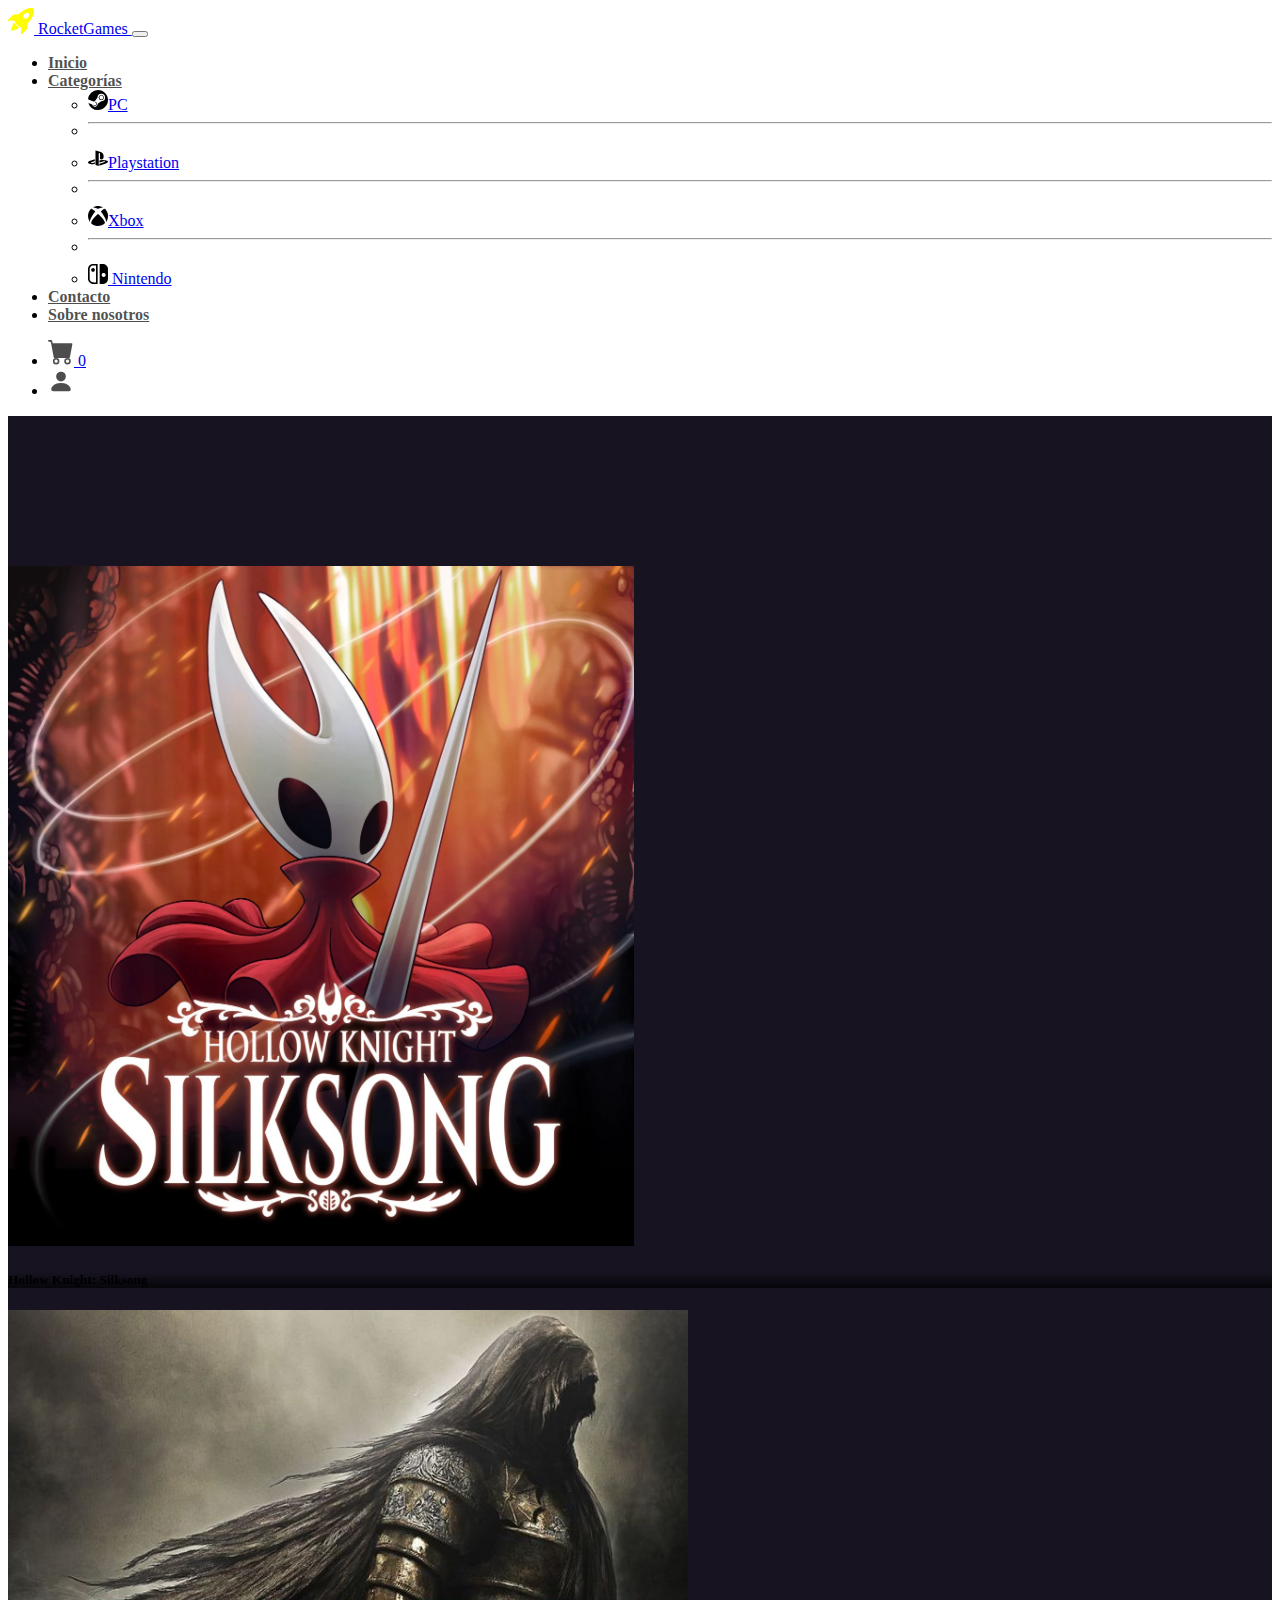
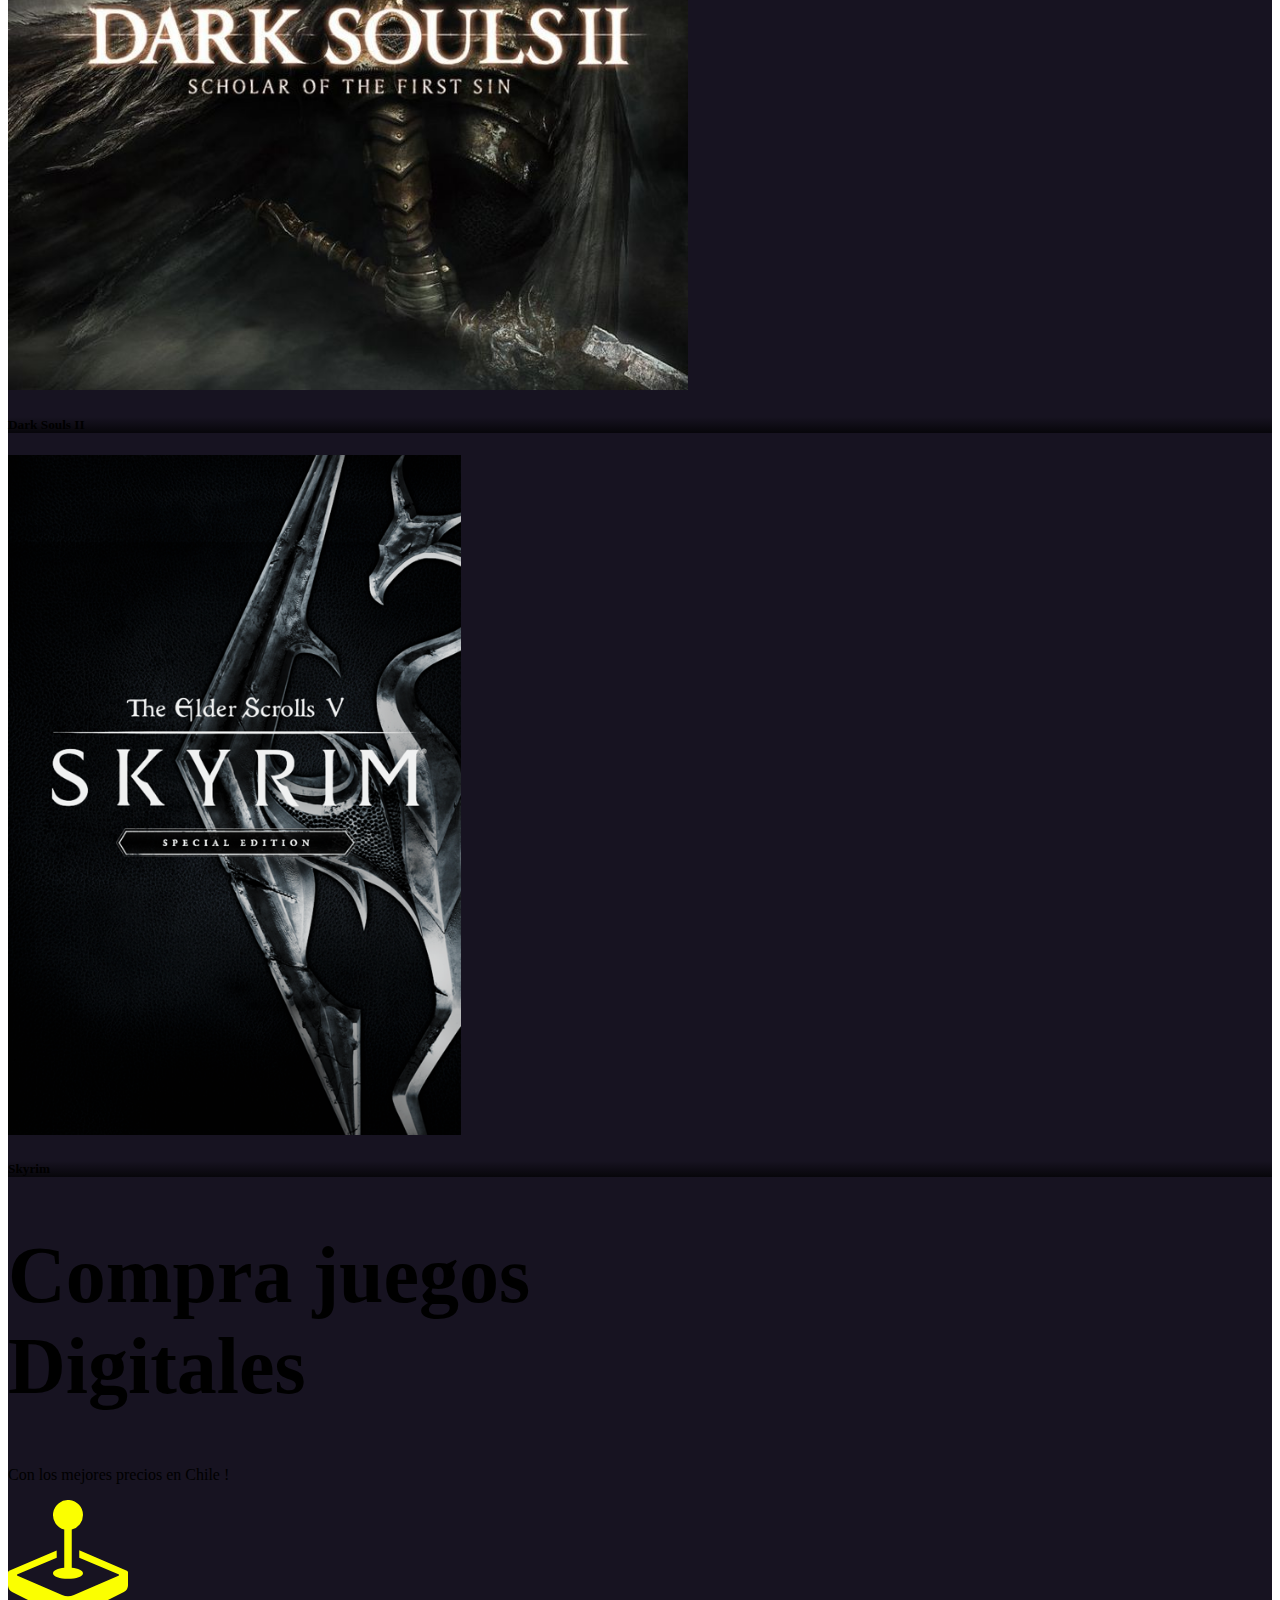
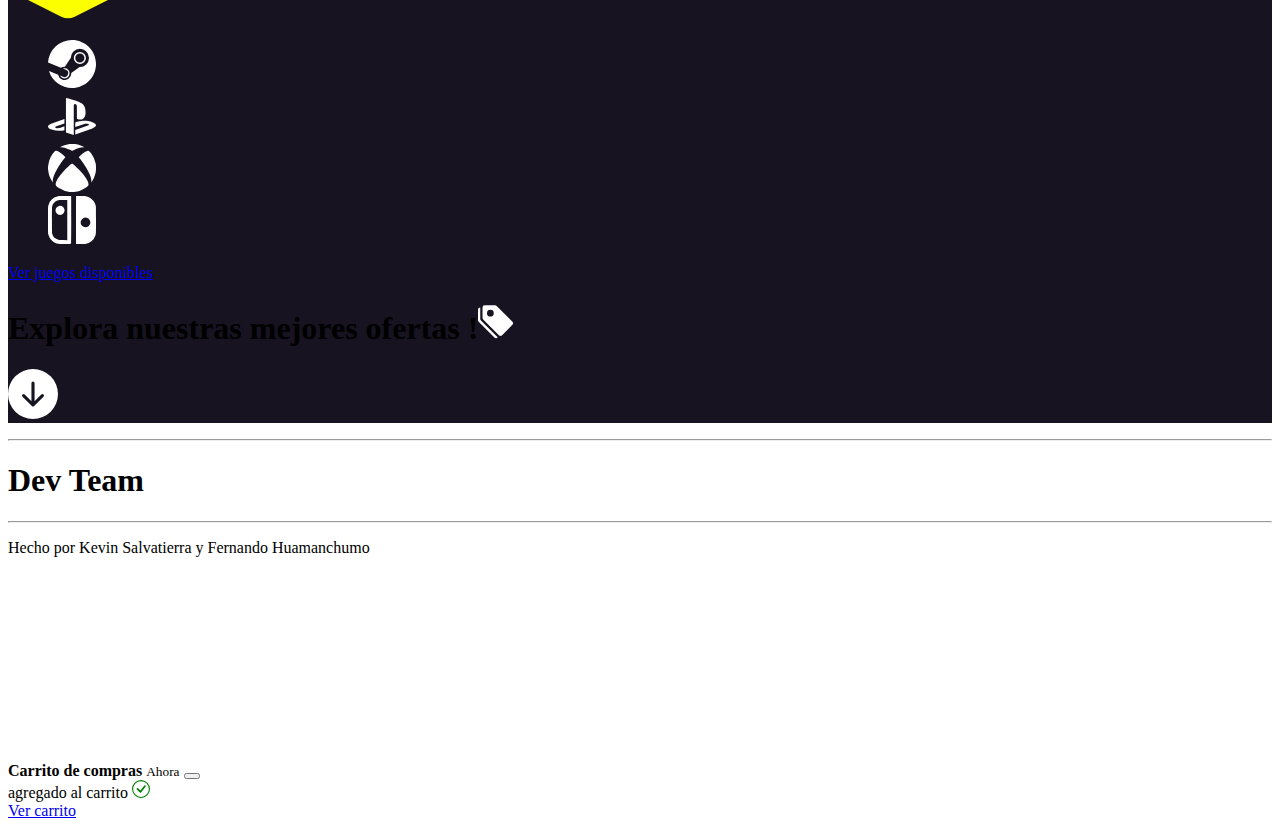
<file: index.html>
<!DOCTYPE html>
<html lang="en">

<head>
    <meta charset="UTF-8">
    <meta name="viewport" content="width=device-width, initial-scale=1.0">
    <title>Rocket Games</title>
    <link rel="icon" type="image/x-icon" href="assets/favicon.png">
    <link href="https://cdn.jsdelivr.net/npm/bootstrap@5.3.8/dist/css/bootstrap.min.css" rel="stylesheet"
        integrity="sha384-sRIl4kxILFvY47J16cr9ZwB07vP4J8+LH7qKQnuqkuIAvNWLzeN8tE5YBujZqJLB" crossorigin="anonymous">
    <link rel="stylesheet" href="styles.css">
</head>

<body>
    <nav class="navbar navbar-expand-lg fs-5 bg-white sticky-top shadow-lg">
        <div class="container px-4">
            <a class="navbar-brand d-flex align-items-center text-white fw-bold" href="index.html">
                <svg xmlns="http://www.w3.org/2000/svg" width="26" height="26" fill="currentColor" id="brandLogo"
                    class="bi bi-rocket-takeoff-fill" viewBox="0 0 16 16">
                    <path
                        d="M12.17 9.53c2.307-2.592 3.278-4.684 3.641-6.218.21-.887.214-1.58.16-2.065a3.6 3.6 0 0 0-.108-.563 2 2 0 0 0-.078-.23V.453c-.073-.164-.168-.234-.352-.295a2 2 0 0 0-.16-.045 4 4 0 0 0-.57-.093c-.49-.044-1.19-.03-2.08.188-1.536.374-3.618 1.343-6.161 3.604l-2.4.238h-.006a2.55 2.55 0 0 0-1.524.734L.15 7.17a.512.512 0 0 0 .433.868l1.896-.271c.28-.04.592.013.955.132.232.076.437.16.655.248l.203.083c.196.816.66 1.58 1.275 2.195.613.614 1.376 1.08 2.191 1.277l.082.202c.089.218.173.424.249.657.118.363.172.676.132.956l-.271 1.9a.512.512 0 0 0 .867.433l2.382-2.386c.41-.41.668-.949.732-1.526zm.11-3.699c-.797.8-1.93.961-2.528.362-.598-.6-.436-1.733.361-2.532.798-.799 1.93-.96 2.528-.361s.437 1.732-.36 2.531Z" />
                    <path
                        d="M5.205 10.787a7.6 7.6 0 0 0 1.804 1.352c-1.118 1.007-4.929 2.028-5.054 1.903-.126-.127.737-4.189 1.839-5.18.346.69.837 1.35 1.411 1.925" />
                </svg>
                <span class="ms-3 text-capitalize fs-4 text-black">
                    Rocket<span class="text-warning m-0">Games
                    </span>
                </span>
            </a>

            <button class="navbar-toggler" type="button" data-bs-toggle="collapse"
                data-bs-target="#navbarSupportedContent" aria-controls="navbarSupportedContent" aria-expanded="false"
                aria-label="Toggle navigation">
                <span class="navbar-toggler-icon"></span>
            </button>

            <div class="collapse navbar-collapse" id="navbarSupportedContent">
                <ul class="navbar-nav mx-auto mb-2 mb-lg-0 gap-3">
                    <li class="nav-item">
                        <a class="nav-link nav-modern" aria-current="page" href="index.html">Inicio</a>
                    </li>
                    <li class="nav-item dropdown">
                        <a class="nav-link dropdown-toggle nav-modern" href="#" role="button" data-bs-toggle="dropdown"
                            aria-expanded="false">
                            Categorías
                        </a>
                        <ul class="dropdown-menu">
                            <li><a class="dropdown-item" href="#"><img src="assets/steam.svg" alt="PC" width="20"
                                        class="me-2">PC</a></li>
                            <li>
                                <hr class="dropdown-divider">
                            </li>
                            <li><a class="dropdown-item" href="#"><img src="assets/playstation.svg" alt="Playstation"
                                        width="20" class="me-2">Playstation</a></li>
                            <li>
                                <hr class="dropdown-divider">
                            </li>
                            <li><a class="dropdown-item" href="#"><img src="assets/xbox.svg" alt="Xbox" width="20"
                                        class="me-2">Xbox</a></li>
                            <li>
                                <hr class="dropdown-divider">
                            </li>
                            <li>
                                <a class="dropdown-item d-flex align-items-center" href="#">
                                    <img src="assets/nintendo-switch.svg" alt="Nintendo" width="20" class="me-2">
                                    Nintendo
                                </a>
                            </li>
                        </ul>
                    </li>
                    <li class="nav-item">
                        <a class="nav-link nav-modern" href="contacto.html">Contacto</a>
                    </li>
                    <li class="nav-item">
                        <a class="nav-link nav-modern" href="sobrenosotros.html">Sobre nosotros</a>
                    </li>
                </ul>

                <!-- Iconos derecha -->
                <ul class="navbar-nav d-flex flex-row gap-3">
                    <li class="nav-item">
                        <a class="nav-link text-white position-relative p-3 rounded-circle" href="cart.html">
                            <svg xmlns="http://www.w3.org/2000/svg" width="26" height="26" fill="currentColor"
                                class="bi bi-cart-fill" viewBox="0 1 16 16">
                                <path
                                    d="M0 1.5A.5.5 0 0 1 .5 1H2a.5.5 0 0 1 .485.379L2.89 3H14.5a.5.5 0 0 1 .491.592l-1.5 8A.5.5 0 0 1 13 12H4a.5.5 0 0 1-.491-.408L2.01 3.607 1.61 2H.5a.5.5 0 0 1-.5-.5M5 12a2 2 0 1 0 0 4 2 2 0 0 0 0-4m7 0a2 2 0 1 0 0 4 2 2 0 0 0 0-4m-7 1a1 1 0 1 1 0 2 1 1 0 0 1 0-2m7 0a1 1 0 1 1 0 2 1 1 0 0 1 0-2" />
                            </svg>
                            <span
                                class="text-black fw-bold position-absolute fs-6 bottom-50 rounded-circle badge bg-body-tertiary"
                                id="cartCounter"></span>
                        </a>
                    </li>
                    <li class="nav-item">
                        <a class="nav-link text-white p-3 rounded-circle" href="login.html">
                            <svg xmlns="http://www.w3.org/2000/svg" width="26" height="26" fill="currentColor"
                                class="bi bi-person-fill" viewBox="0 1 16 16">
                                <path d="M3 14s-1 0-1-1 1-4 6-4 6 3 6 4-1 1-1 1zm5-6a3 3 0 1 0 0-6 3 3 0 0 0 0 6" />
                            </svg>
                        </a>
                    </li>
                </ul>
            </div>
        </div>
    </nav>

    <section id="heroSection" class="container-fluid min-vh-100 d-flex flex-column" style="background-color: #171321;">
        <div class="container" style="padding-top: 150px;">
            <div class="row align-items-start">
                <div class="col">
                    <div id="carouselExampleSlidesOnly" class="carousel slide" data-bs-ride="carousel">
                        <div class="carousel-inner">
                            <div class="carousel-item active">
                                <div class="card border-0 shadow-lg rounded-4 overflow-hidden">
                                    <img src="assets/Silksong_cover.webp" class="card-img" alt="...">
                                    <div class="card-img-overlay d-flex align-items-end p-3"
                                        style="background: linear-gradient(to top, rgba(0,0,0,0.7), transparent);">
                                        <h5 class="card-title text-white">Hollow Knight: Silksong<span
                                                class="ms-5"></span></h5>
                                    </div>
                                </div>
                            </div>
                            <div class="carousel-item">
                                <div class="card border-0 shadow-lg rounded-4 overflow-hidden">
                                    <img src="assets/darksouls2.jpg" class="card-img" alt="...">
                                    <div class="card-img-overlay d-flex align-items-end p-3"
                                        style="background: linear-gradient(to top, rgba(0,0,0,0.7), transparent);">
                                        <h5 class="card-title text-white">Dark Souls II<span class="ms-5"></span></h5>
                                    </div>
                                </div>
                            </div>
                            <div class="carousel-item">
                                <div class="card border-0 shadow-lg rounded-4 overflow-hidden">
                                    <img src="assets/skyrim.png" class="card-img" alt="...">
                                    <div class="card-img-overlay d-flex align-items-end p-3"
                                        style="background: linear-gradient(to top, rgba(0,0,0,0.7), transparent);">
                                        <h5 class="card-title text-white">Skyrim<span class="ms-5"></span></h5>
                                    </div>
                                </div>
                            </div>
                        </div>
                    </div>
                </div>
                <div class="col">
                    <h1 class="text-end text-light" style="font-size: 80px;">Compra juegos<br />Digitales
                    </h1>
                    <p class="text-end text-white fs-2">Con los mejores precios en Chile !</p>
                    <p class="text-end pt-3" style="margin-right: 170px;"><svg xmlns="http://www.w3.org/2000/svg"
                            id="heroLogo" width="120" height="120" fill="currentColor" class="bi bi-joystick"
                            viewBox="0 0 16 16">
                            <path
                                d="M10 2a2 2 0 0 1-1.5 1.937v5.087c.863.083 1.5.377 1.5.726 0 .414-.895.75-2 .75s-2-.336-2-.75c0-.35.637-.643 1.5-.726V3.937A2 2 0 1 1 10 2" />
                            <path
                                d="M0 9.665v1.717a1 1 0 0 0 .553.894l6.553 3.277a2 2 0 0 0 1.788 0l6.553-3.277a1 1 0 0 0 .553-.894V9.665c0-.1-.06-.19-.152-.23L9.5 6.715v.993l5.227 2.178a.125.125 0 0 1 .001.23l-5.94 2.546a2 2 0 0 1-1.576 0l-5.94-2.546a.125.125 0 0 1 .001-.23L6.5 7.708l-.013-.988L.152 9.435a.25.25 0 0 0-.152.23" />
                        </svg></p>
                    <ul class="d-flex justify-content-end gap-4 pt-5" style="list-style: none; margin-right: 100px;">
                        <li>
                            <svg xmlns="http://www.w3.org/2000/svg" width="48" height="48" fill="white"
                                class="bi bi-steam" viewBox="0 0 16 16">
                                <path
                                    d="M.329 10.333A8.01 8.01 0 0 0 7.99 16C12.414 16 16 12.418 16 8s-3.586-8-8.009-8A8.006 8.006 0 0 0 0 7.468l.003.006 4.304 1.769A2.2 2.2 0 0 1 5.62 8.88l1.96-2.844-.001-.04a3.046 3.046 0 0 1 3.042-3.043 3.046 3.046 0 0 1 3.042 3.043 3.047 3.047 0 0 1-3.111 3.044l-2.804 2a2.223 2.223 0 0 1-3.075 2.11 2.22 2.22 0 0 1-1.312-1.568L.33 10.333Z" />
                                <path
                                    d="M4.868 12.683a1.715 1.715 0 0 0 1.318-3.165 1.7 1.7 0 0 0-1.263-.02l1.023.424a1.261 1.261 0 1 1-.97 2.33l-.99-.41a1.7 1.7 0 0 0 .882.84Zm3.726-6.687a2.03 2.03 0 0 0 2.027 2.029 2.03 2.03 0 0 0 2.027-2.029 2.03 2.03 0 0 0-2.027-2.027 2.03 2.03 0 0 0-2.027 2.027m2.03-1.527a1.524 1.524 0 1 1-.002 3.048 1.524 1.524 0 0 1 .002-3.048" />
                            </svg>
                        </li>
                        <li>
                            <svg xmlns="http://www.w3.org/2000/svg" width="48" height="48" fill="white"
                                class="bi bi-playstation" viewBox="0 0 16 16">
                                <path
                                    d="M15.858 11.451c-.313.395-1.079.676-1.079.676l-5.696 2.046v-1.509l4.192-1.493c.476-.17.549-.412.162-.538-.386-.127-1.085-.09-1.56.08l-2.794.984v-1.566l.161-.054s.807-.286 1.942-.412c1.135-.125 2.525.017 3.616.43 1.23.39 1.368.962 1.056 1.356M9.625 8.883v-3.86c0-.453-.083-.87-.508-.988-.326-.105-.528.198-.528.65v9.664l-2.606-.827V2c1.108.206 2.722.692 3.59.985 2.207.757 2.955 1.7 2.955 3.825 0 2.071-1.278 2.856-2.903 2.072Zm-8.424 3.625C-.061 12.15-.271 11.41.304 10.984c.532-.394 1.436-.69 1.436-.69l3.737-1.33v1.515l-2.69.963c-.474.17-.547.411-.161.538.386.126 1.085.09 1.56-.08l1.29-.469v1.356l-.257.043a8.45 8.45 0 0 1-4.018-.323Z" />
                            </svg>
                        </li>
                        <li>
                            <svg xmlns="http://www.w3.org/2000/svg" width="48" height="48" fill="white"
                                class="bi bi-xbox" viewBox="0 0 16 16">
                                <path
                                    d="M7.202 15.967a8 8 0 0 1-3.552-1.26c-.898-.585-1.101-.826-1.101-1.306 0-.965 1.062-2.656 2.879-4.583C6.459 7.723 7.897 6.44 8.052 6.475c.302.068 2.718 2.423 3.622 3.531 1.43 1.753 2.088 3.189 1.754 3.829-.254.486-1.83 1.437-2.987 1.802-.954.301-2.207.429-3.239.33m-5.866-3.57C.589 11.253.212 10.127.03 8.497c-.06-.539-.038-.846.137-1.95.218-1.377 1.002-2.97 1.945-3.95.401-.417.437-.427.926-.263.595.2 1.23.638 2.213 1.528l.574.519-.313.385C4.056 6.553 2.52 9.086 1.94 10.653c-.315.852-.442 1.707-.306 2.063.091.24.007.15-.3-.319Zm13.101.195c.074-.36-.019-1.02-.238-1.687-.473-1.443-2.055-4.128-3.508-5.953l-.457-.575.494-.454c.646-.593 1.095-.948 1.58-1.25.381-.237.927-.448 1.161-.448.145 0 .654.528 1.065 1.104a8.4 8.4 0 0 1 1.343 3.102c.153.728.166 2.286.024 3.012a9.5 9.5 0 0 1-.6 1.893c-.179.393-.624 1.156-.82 1.404-.1.128-.1.127-.043-.148ZM7.335 1.952c-.67-.34-1.704-.705-2.276-.803a4 4 0 0 0-.759-.043c-.471.024-.45 0 .306-.358A7.8 7.8 0 0 1 6.47.128c.8-.169 2.306-.17 3.094-.005.85.18 1.853.552 2.418.9l.168.103-.385-.02c-.766-.038-1.88.27-3.078.853-.361.176-.676.316-.699.312a12 12 0 0 1-.654-.319Z" />
                            </svg>
                        </li>
                        <li>
                            <svg xmlns="http://www.w3.org/2000/svg" width="48" height="48" fill="white"
                                class="bi bi-nintendo-switch" viewBox="0 0 16 16">
                                <path
                                    d="M9.34 8.005c0-4.38.01-7.972.023-7.982C9.373.01 10.036 0 10.831 0c1.153 0 1.51.01 1.743.05 1.73.298 3.045 1.6 3.373 3.326.046.242.053.809.053 4.61 0 4.06.005 4.537-.123 4.976-.022.076-.048.15-.08.242a4.14 4.14 0 0 1-3.426 2.767c-.317.033-2.889.046-2.978.013-.05-.02-.053-.752-.053-7.979m4.675.269a1.62 1.62 0 0 0-1.113-1.034 1.61 1.61 0 0 0-1.938 1.073 1.9 1.9 0 0 0-.014.935 1.63 1.63 0 0 0 1.952 1.107c.51-.136.908-.504 1.11-1.028.11-.285.113-.742.003-1.053M3.71 3.317c-.208.04-.526.199-.695.348-.348.301-.52.729-.494 1.232.013.262.03.332.136.544.155.321.39.556.712.715.222.11.278.123.567.133.261.01.354 0 .53-.06.719-.242 1.153-.94 1.03-1.656-.142-.852-.95-1.422-1.786-1.256" />
                                <path
                                    d="M3.425.053a4.14 4.14 0 0 0-3.28 3.015C0 3.628-.01 3.956.005 8.3c.01 3.99.014 4.082.08 4.39.368 1.66 1.548 2.844 3.224 3.235.22.05.497.06 2.29.07 1.856.012 2.048.009 2.097-.04.05-.05.053-.69.053-7.94 0-5.374-.01-7.906-.033-7.952-.033-.06-.09-.063-2.03-.06-1.578.004-2.052.014-2.26.05Zm3 14.665-1.35-.016c-1.242-.013-1.375-.02-1.623-.083a2.81 2.81 0 0 1-2.08-2.167c-.074-.335-.074-8.579-.004-8.907a2.85 2.85 0 0 1 1.716-2.05c.438-.176.64-.196 2.058-.2l1.282-.003v13.426Z" />
                            </svg>
                        </li>
                    </ul>
                    <div class="d-flex justify-content-end mt-5" style="margin-right: 110px;">
                        <a class="btn btn-danger btn-lg" href="#juegosHome">Ver juegos disponibles</a>
                    </div>
                </div>
            </div>
        </div>
        <div id="exploraDiv" class="d-flex flex-column justify-content-center align-items-center mt-auto">
            <h1 class="text-center text-white fs-2 mt-5">Explora nuestras mejores ofertas !<svg
                    xmlns="http://www.w3.org/2000/svg" width="36" height="36" fill="white" class="bi bi-tags-fill ms-3"
                    viewBox="0 0 16 16">
                    <path
                        d="M2 2a1 1 0 0 1 1-1h4.586a1 1 0 0 1 .707.293l7 7a1 1 0 0 1 0 1.414l-4.586 4.586a1 1 0 0 1-1.414 0l-7-7A1 1 0 0 1 2 6.586zm3.5 4a1.5 1.5 0 1 0 0-3 1.5 1.5 0 0 0 0 3" />
                    <path
                        d="M1.293 7.793A1 1 0 0 1 1 7.086V2a1 1 0 0 0-1 1v4.586a1 1 0 0 0 .293.707l7 7a1 1 0 0 0 1.414 0l.043-.043z" />
                </svg></h1>
            <p class="text-center pt-3 pb-4">
                <svg xmlns="http://www.w3.org/2000/svg" width="50" height="50" fill="white"
                    class="bi bi-arrow-down-circle-fill" viewBox="0 0 16 16">
                    <path
                        d="M16 8A8 8 0 1 1 0 8a8 8 0 0 1 16 0M8.5 4.5a.5.5 0 0 0-1 0v5.793L5.354 8.146a.5.5 0 1 0-.708.708l3 3a.5.5 0 0 0 .708 0l3-3a.5.5 0 0 0-.708-.708L8.5 10.293z" />
                </svg>
            </p>
        </div>
    </section>
    <!-- Catalogo de juegos -->
    <section id="juegosHome" class="container-fluid min-vh-100 mt-3">
        <div class="container">
            <hr class="border" />
            <div id="productsRow" class="row row-cols-1 row-cols-md-3 g-4">
            </div>
        </div>
    </section>

    <footer class="container-fluid bg-dark mt-5" style="min-height: 300px;">
        <div class="container pt-4">
            <h1 class="text-white">Dev Team</h1>
            <hr class="border border-danger" />
            <p class="text-white">Hecho por Kevin Salvatierra y Fernando Huamanchumo</p>
            <p></p>
        </div>
    </footer>

    <!-- Toast Notificaciones -->
    <div class="toast-container position-fixed bottom-0 end-0 p-3">
        <div id="cartToast" class="toast" role="alert" aria-live="assertive" aria-atomic="true">
            <div class="toast-header">
                <strong class="me-auto">Carrito de compras</strong>
                <small class="text-muted">Ahora</small>
                <button type="button" class="btn-close" data-bs-dismiss="toast" aria-label="Close"></button>
            </div>
            <div class="toast-body">
                <span id="cartToastProductName" class="fw-bolder"></span> agregado al carrito <svg
                    xmlns="http://www.w3.org/2000/svg" width="18" height="18" fill="green" class="bi bi-check-circle"
                    viewBox="0 0 16 16">
                    <path d="M8 15A7 7 0 1 1 8 1a7 7 0 0 1 0 14m0 1A8 8 0 1 0 8 0a8 8 0 0 0 0 16" />
                    <path
                        d="m10.97 4.97-.02.022-3.473 4.425-2.093-2.094a.75.75 0 0 0-1.06 1.06L6.97 11.03a.75.75 0 0 0 1.079-.02l3.992-4.99a.75.75 0 0 0-1.071-1.05" />
                </svg>
                <div class="mt-2 pt-2 border-top">
                    <a href="cart.html" class="btn btn-sm btn-success">Ver carrito</a>
                </div>
            </div>
        </div>
    </div>
    <script src="https://cdn.jsdelivr.net/npm/bootstrap@5.3.8/dist/js/bootstrap.bundle.min.js"
        integrity="sha384-FKyoEForCGlyvwx9Hj09JcYn3nv7wiPVlz7YYwJrWVcXK/BmnVDxM+D2scQbITxI"
        crossorigin="anonymous"></script>
    <script src="js/products.js" type="module"></script>
    <script src="js/cart.js" type="module"></script>
    <script src="js/main.js" type="module"></script>
</body>

</html>
</file>
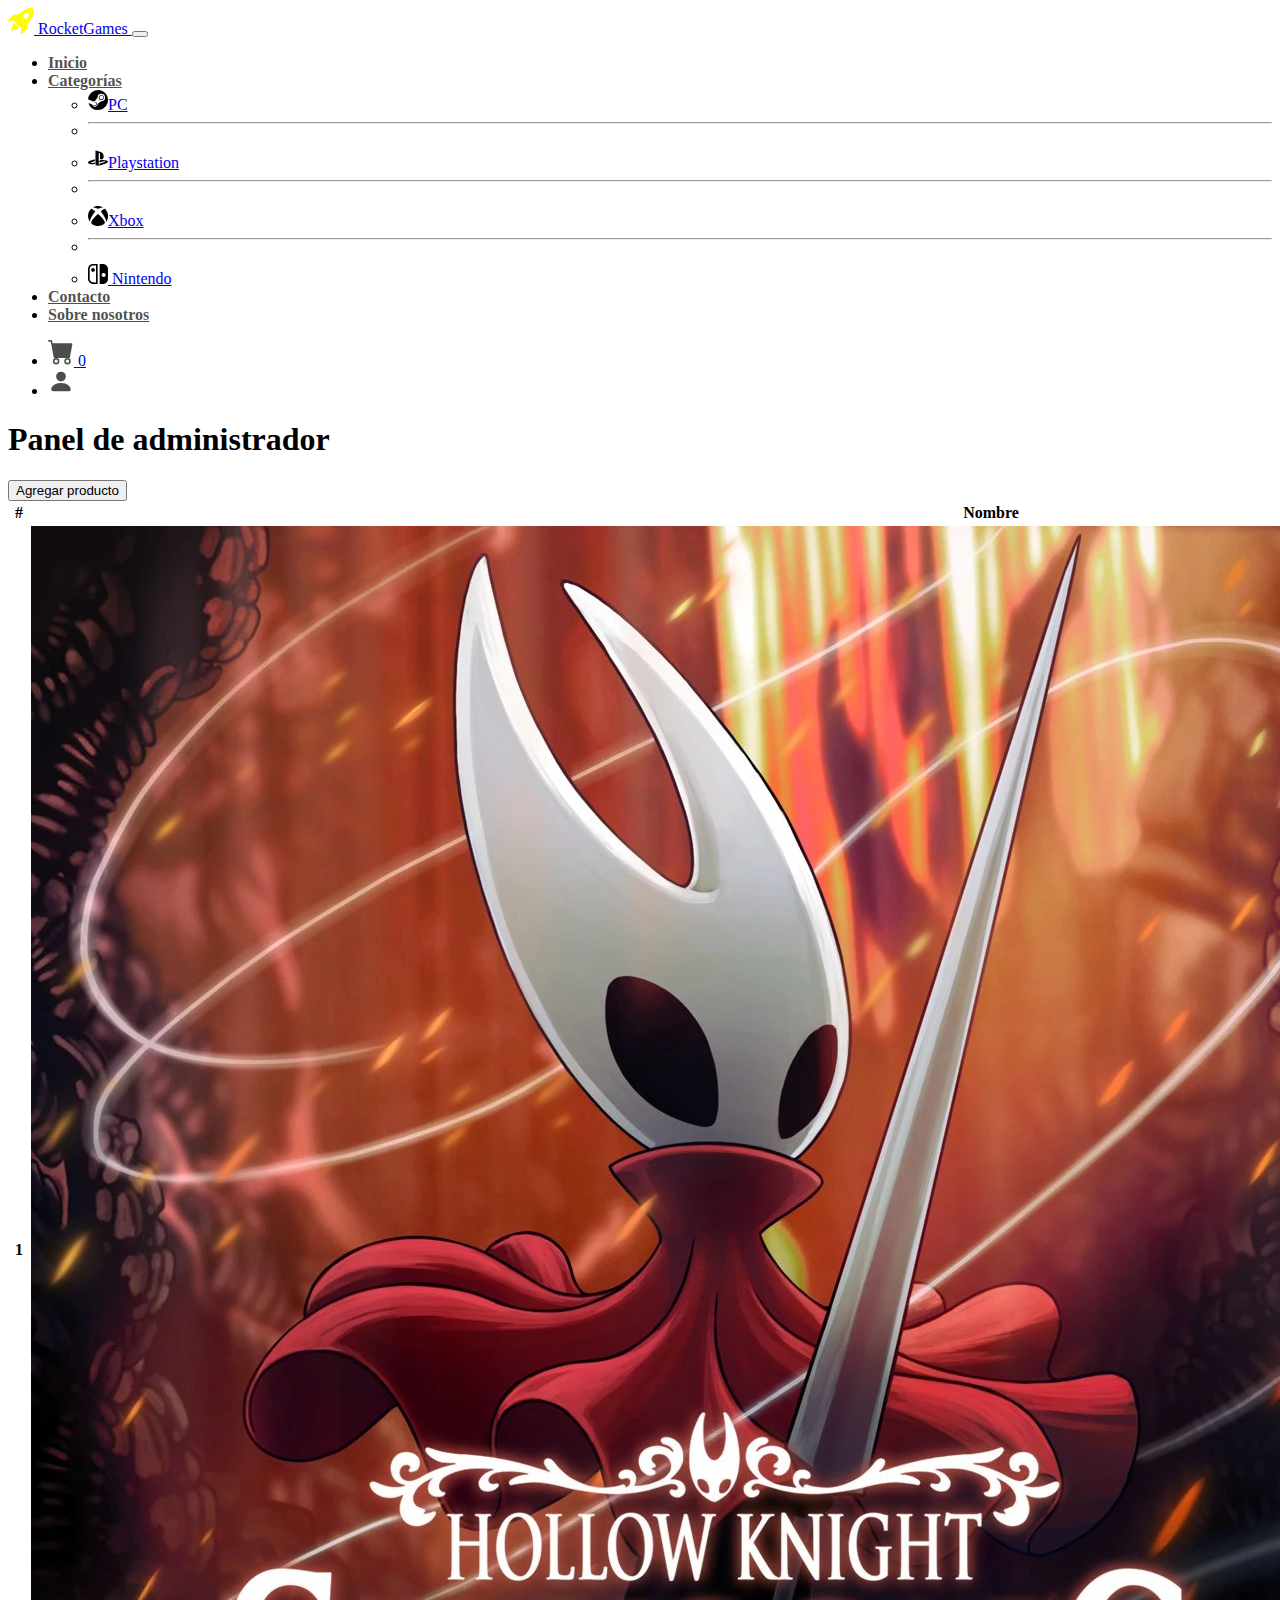
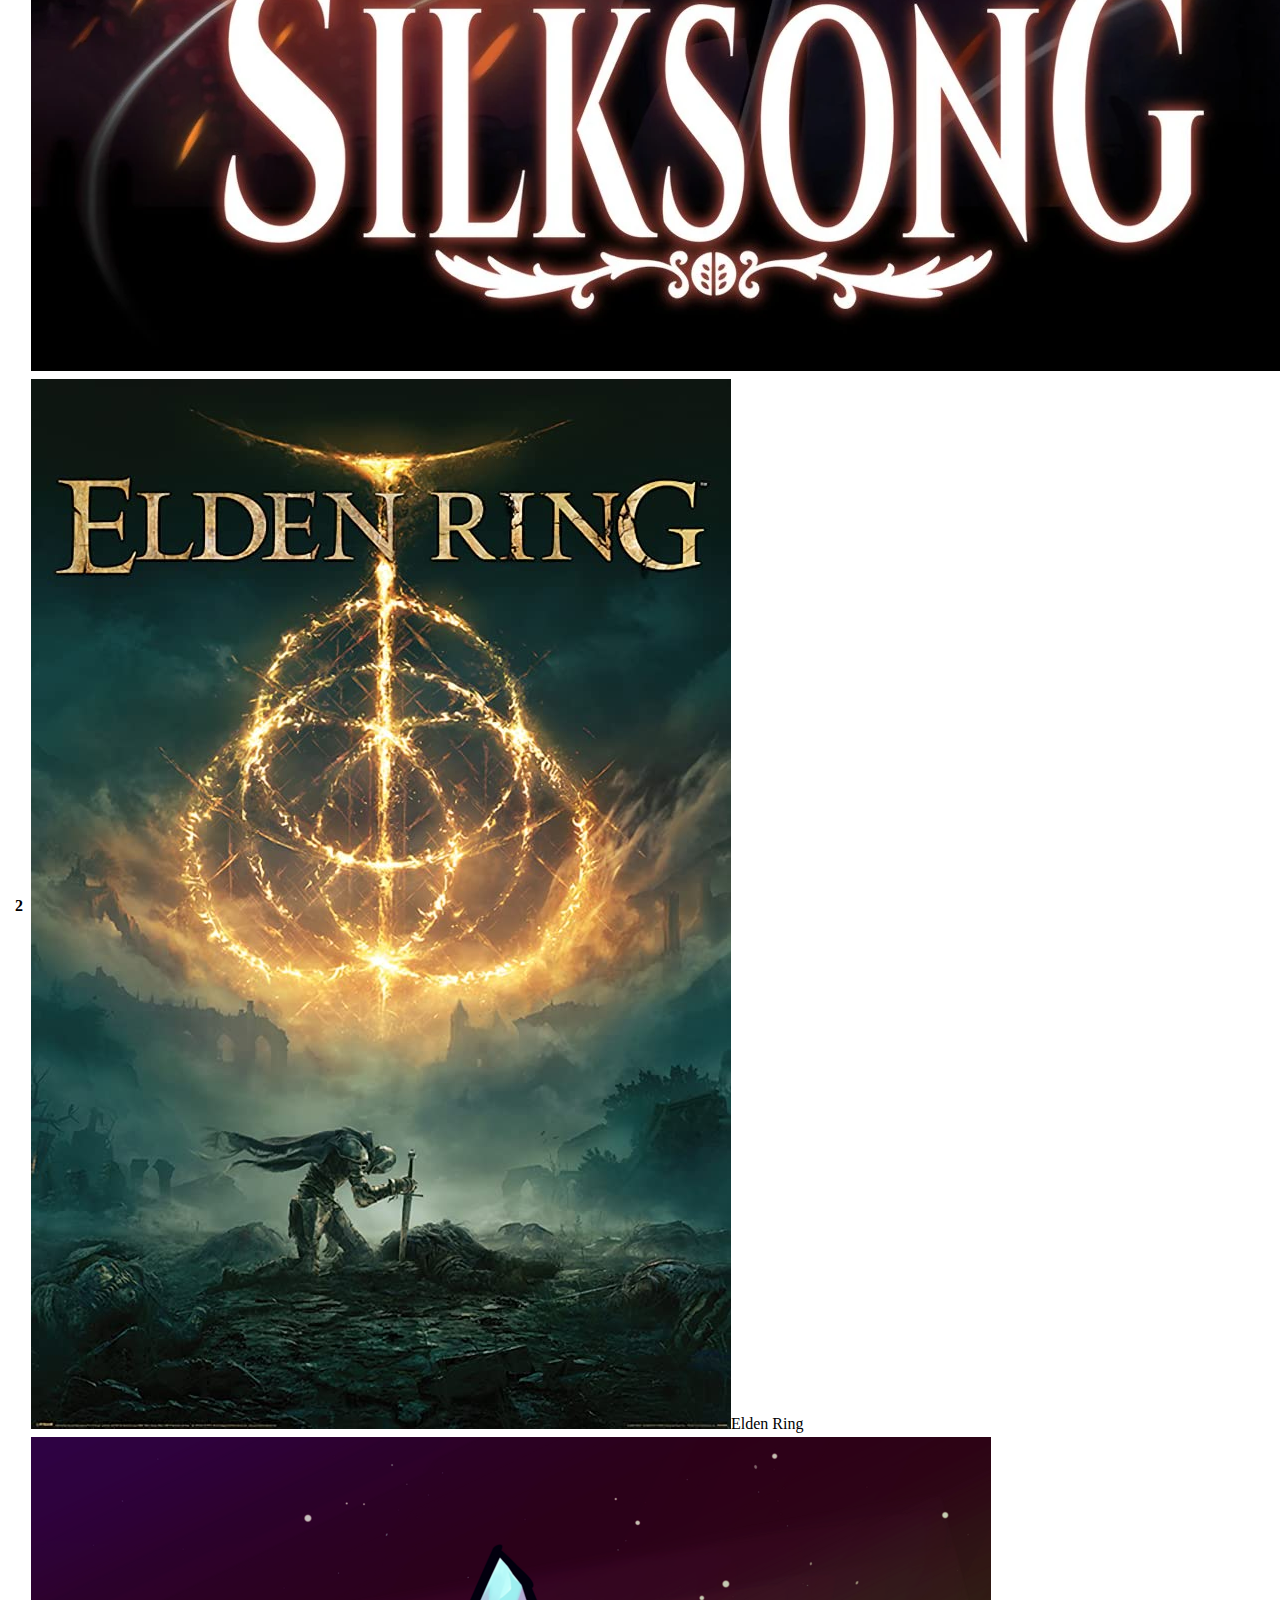
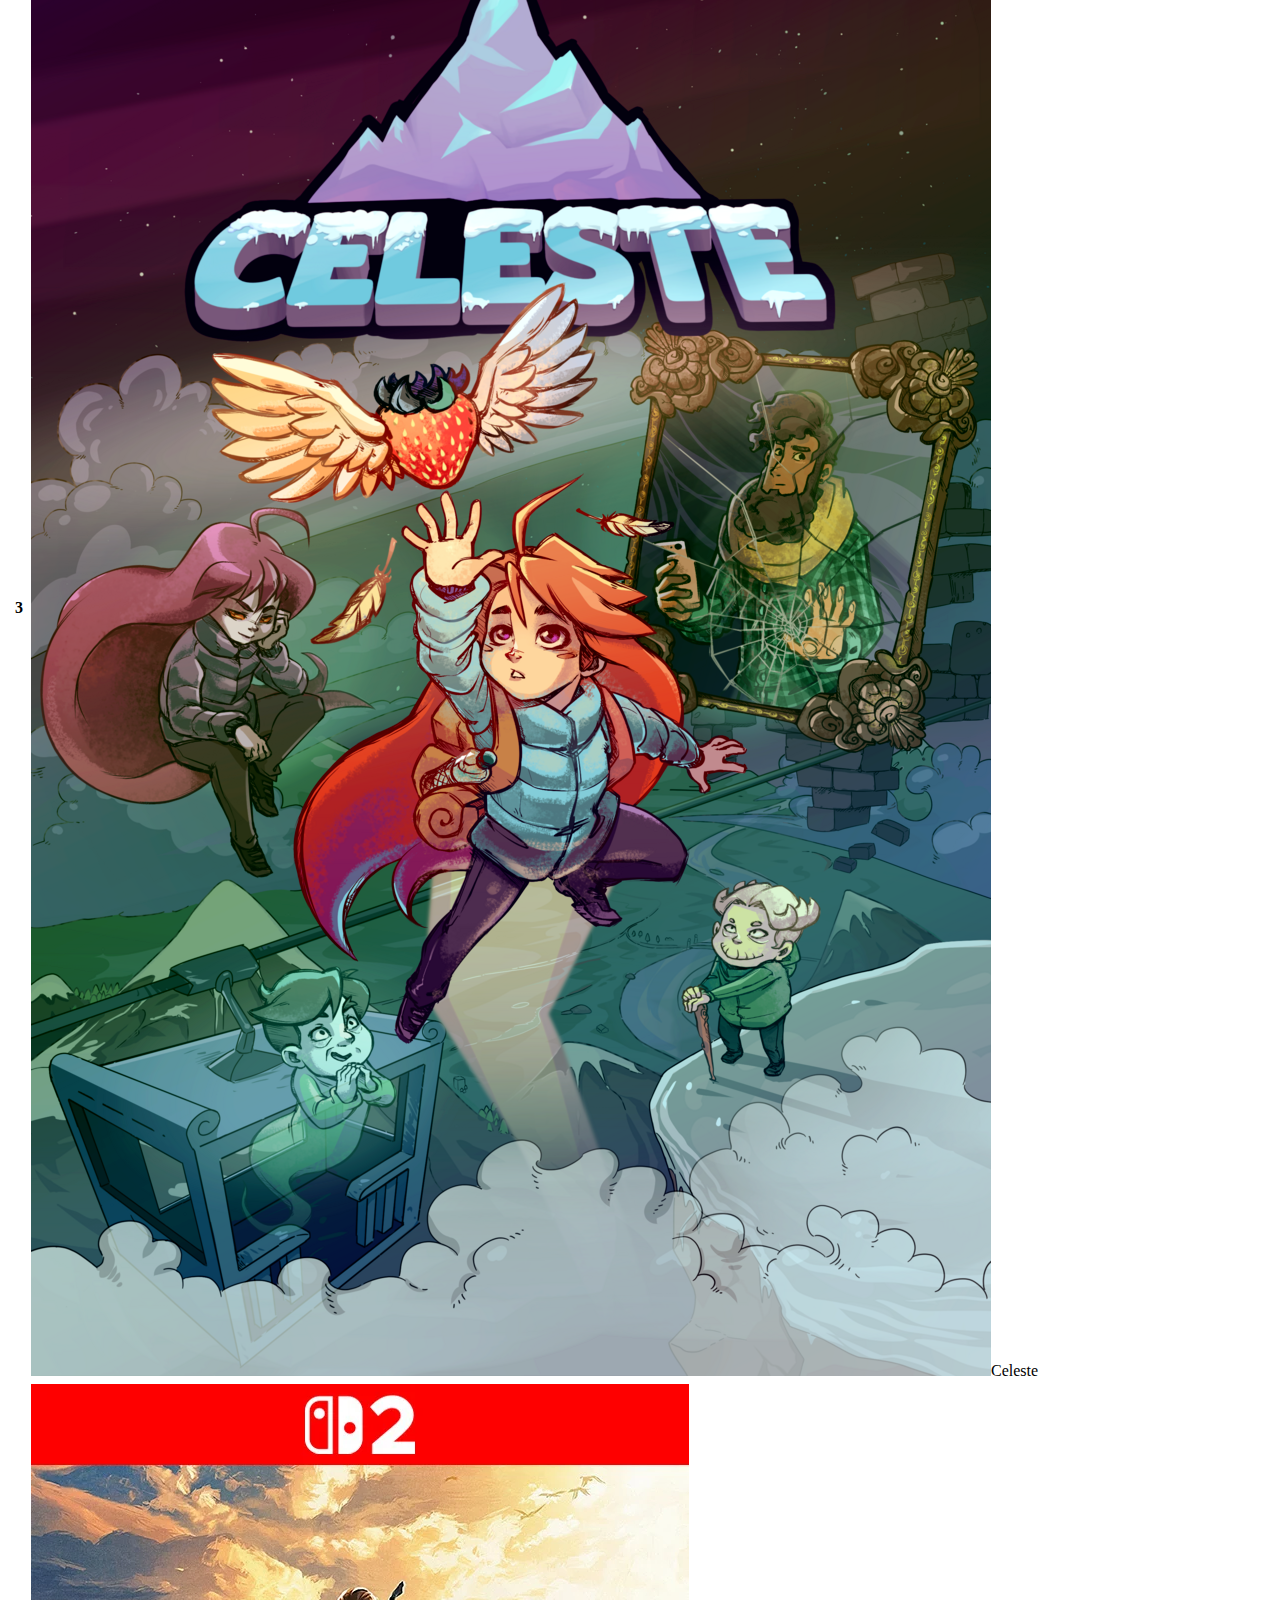
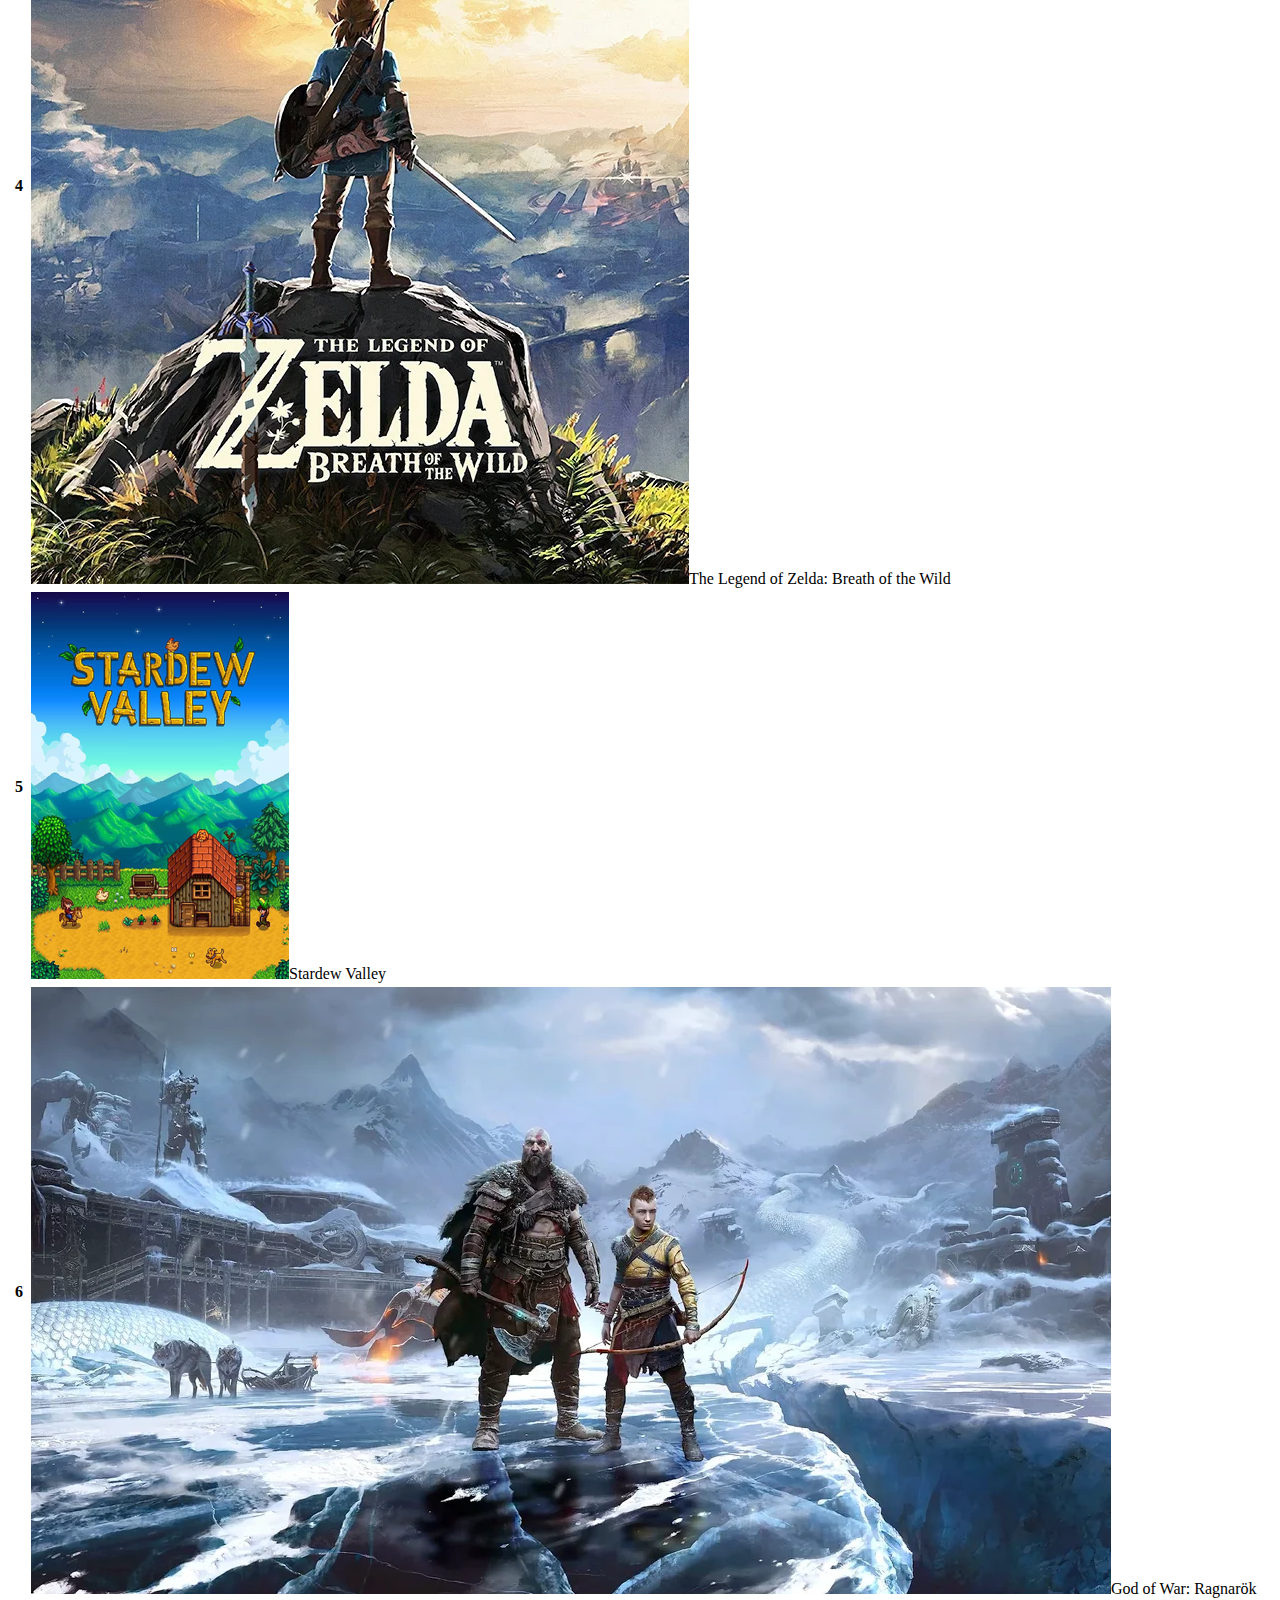
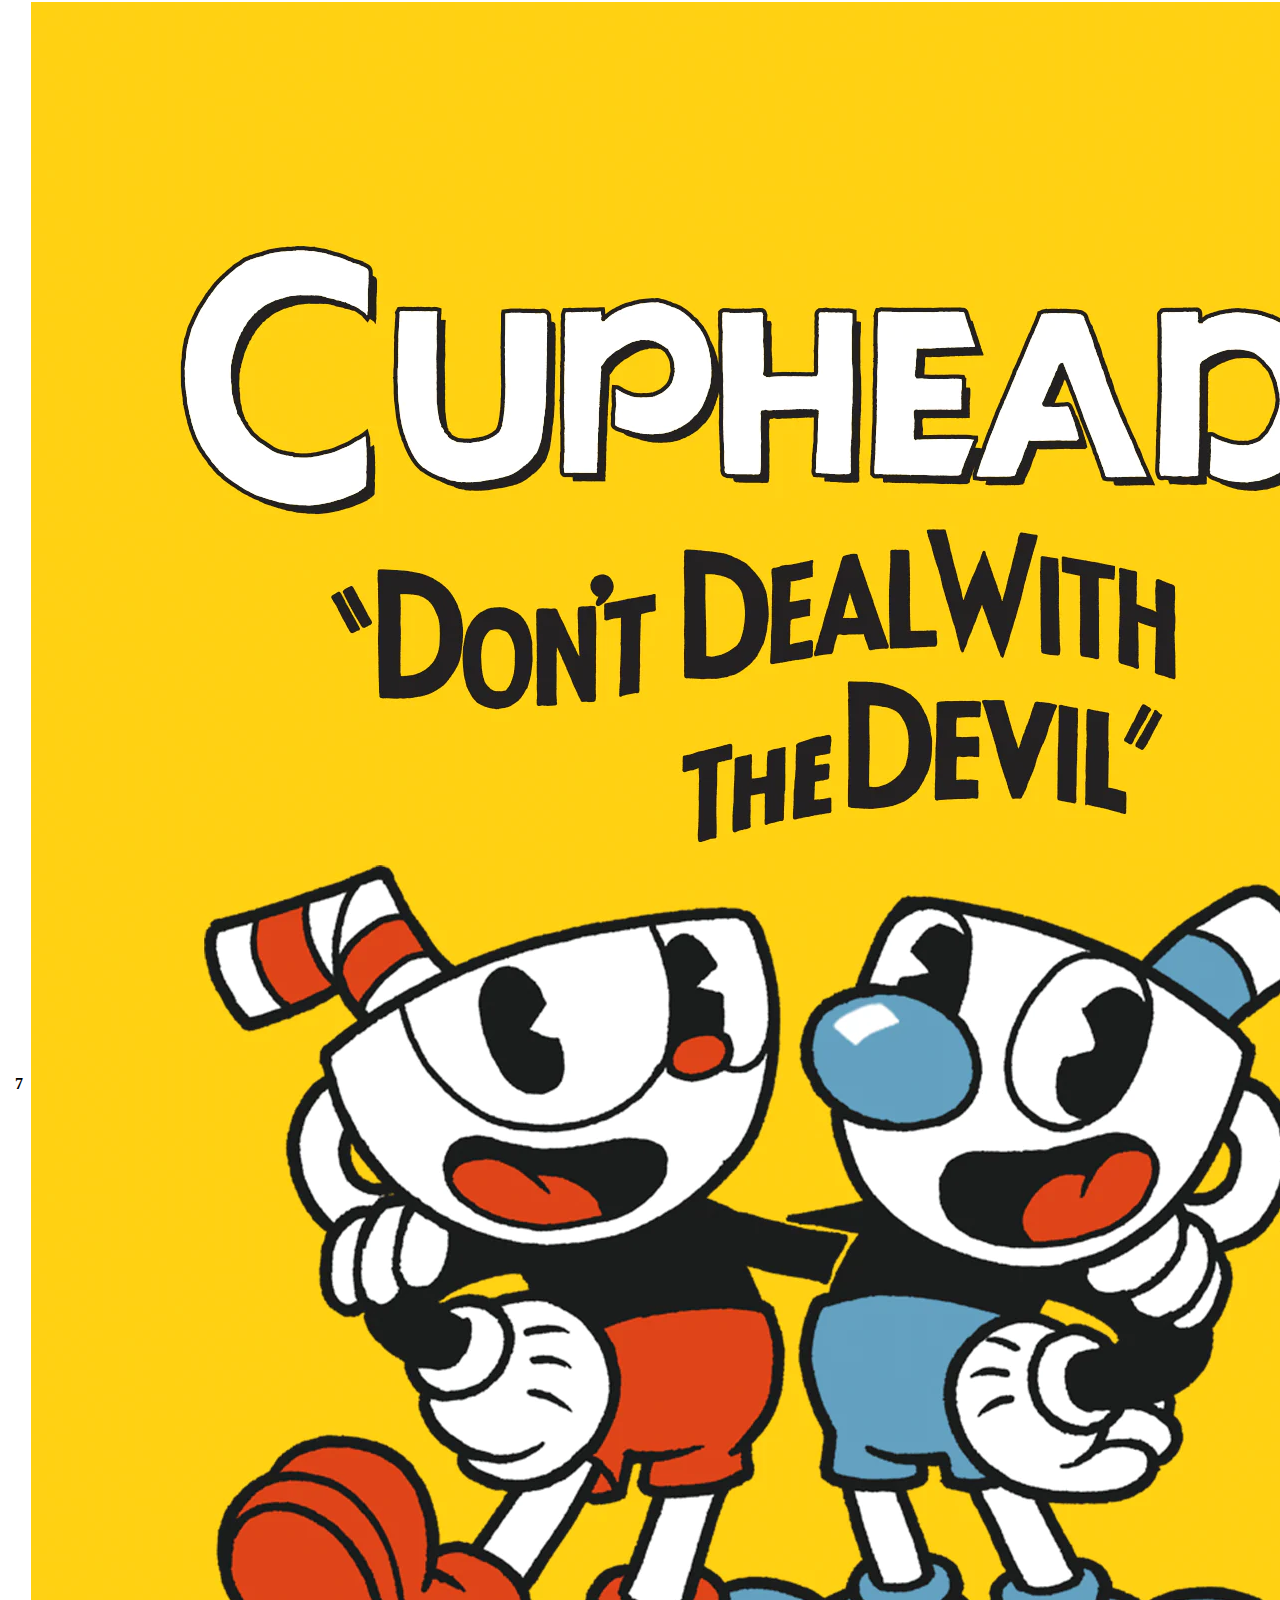
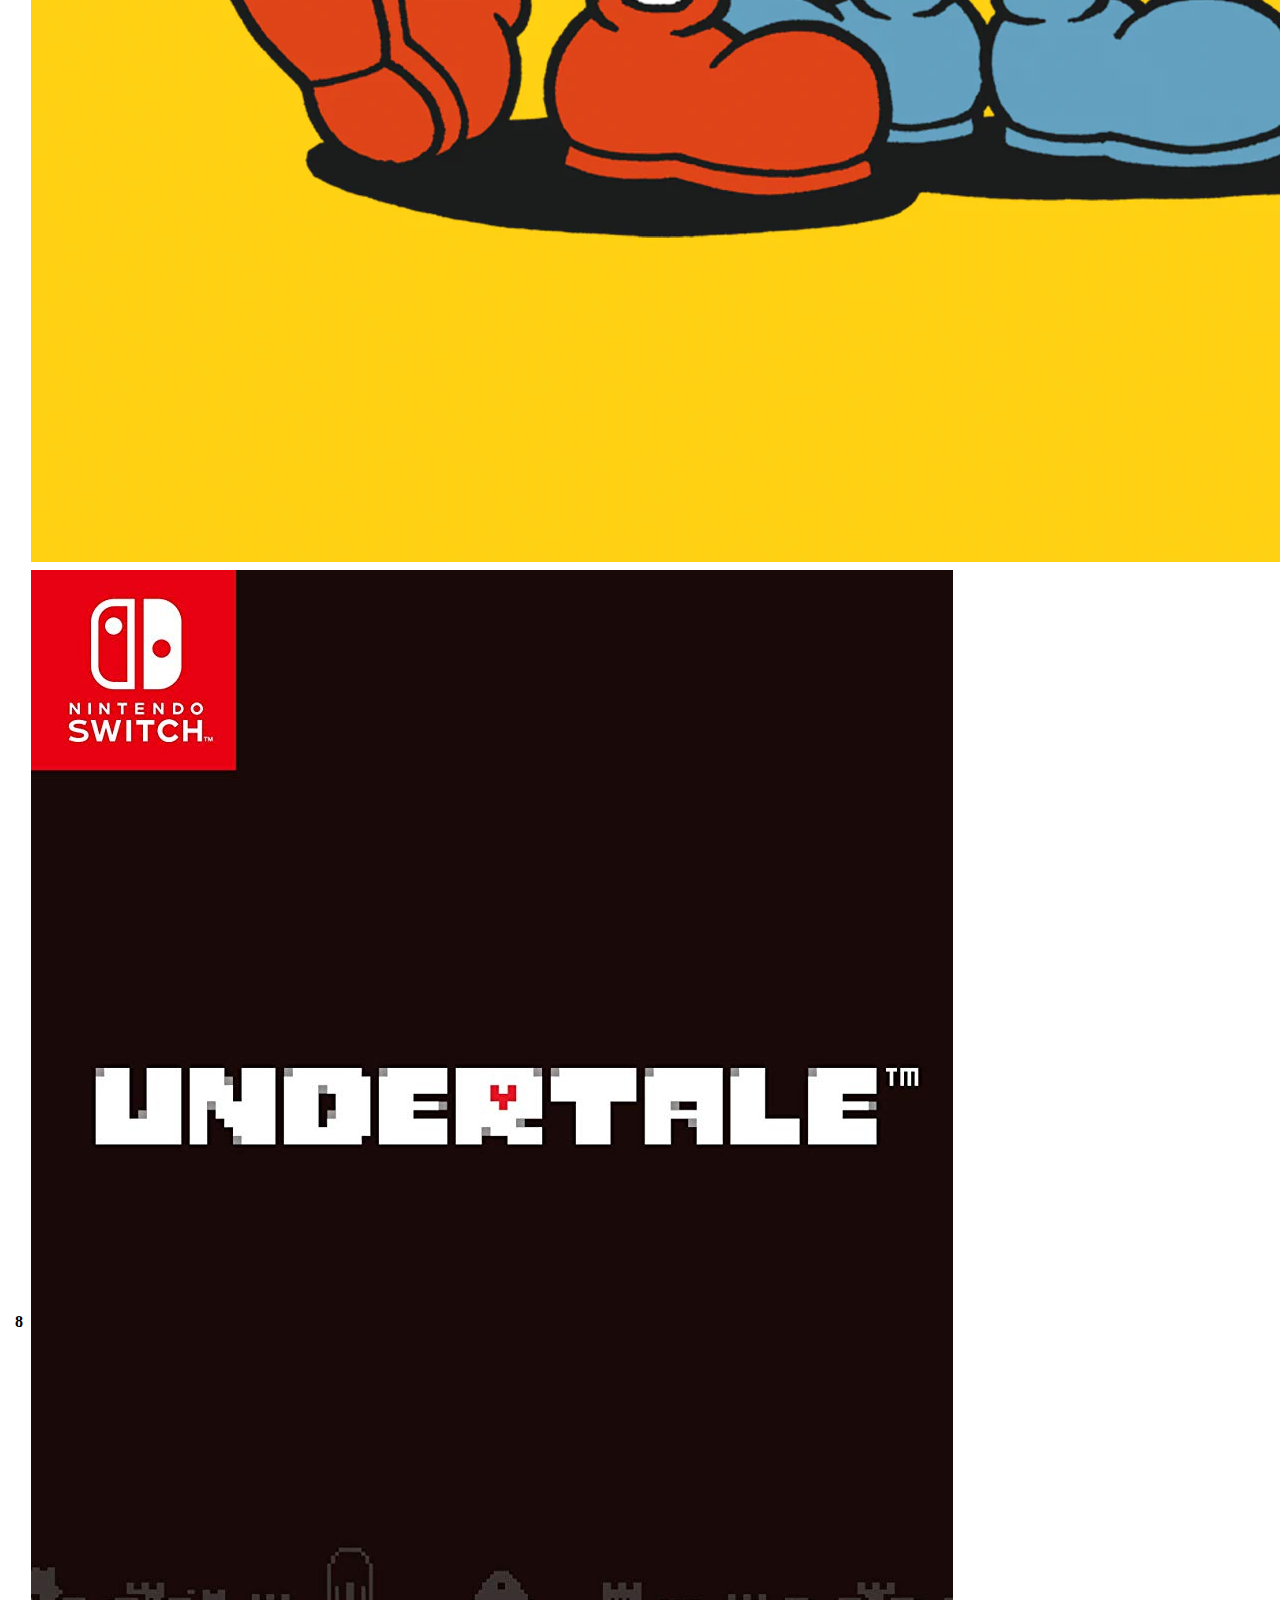
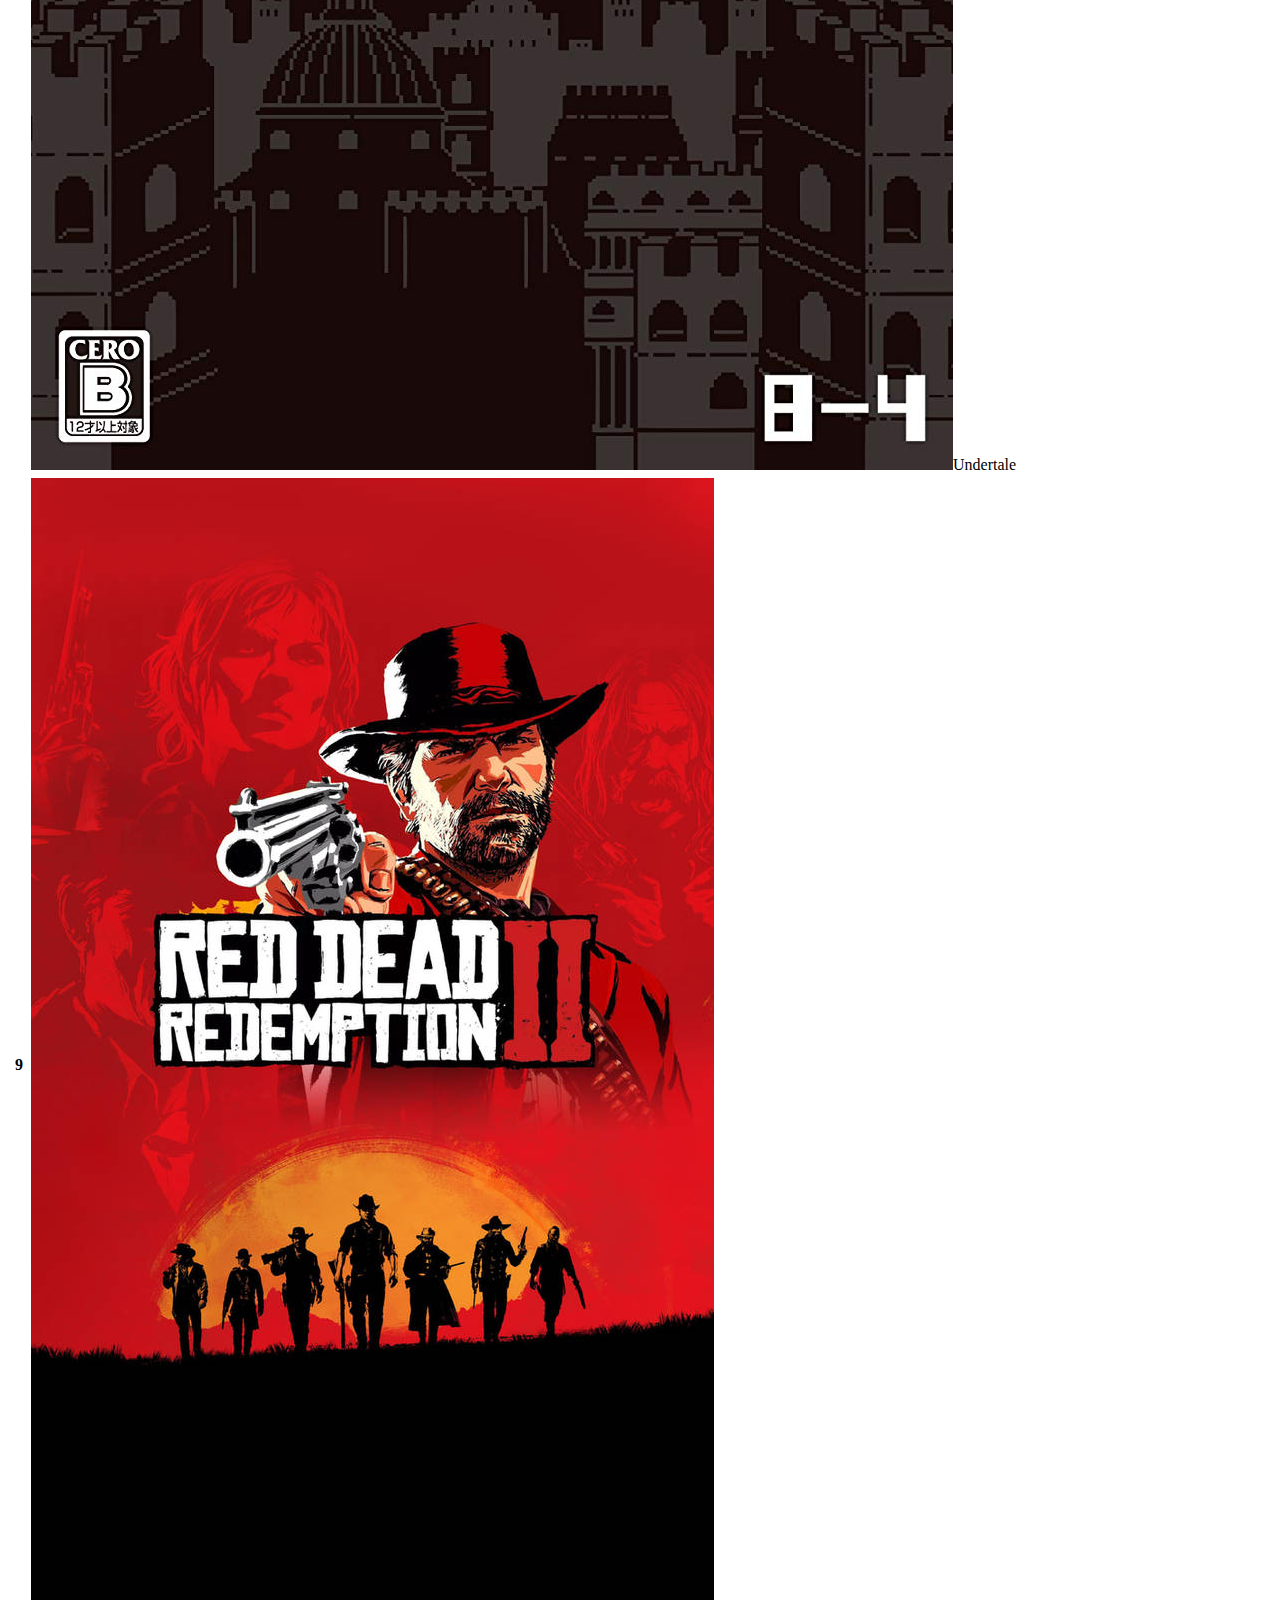
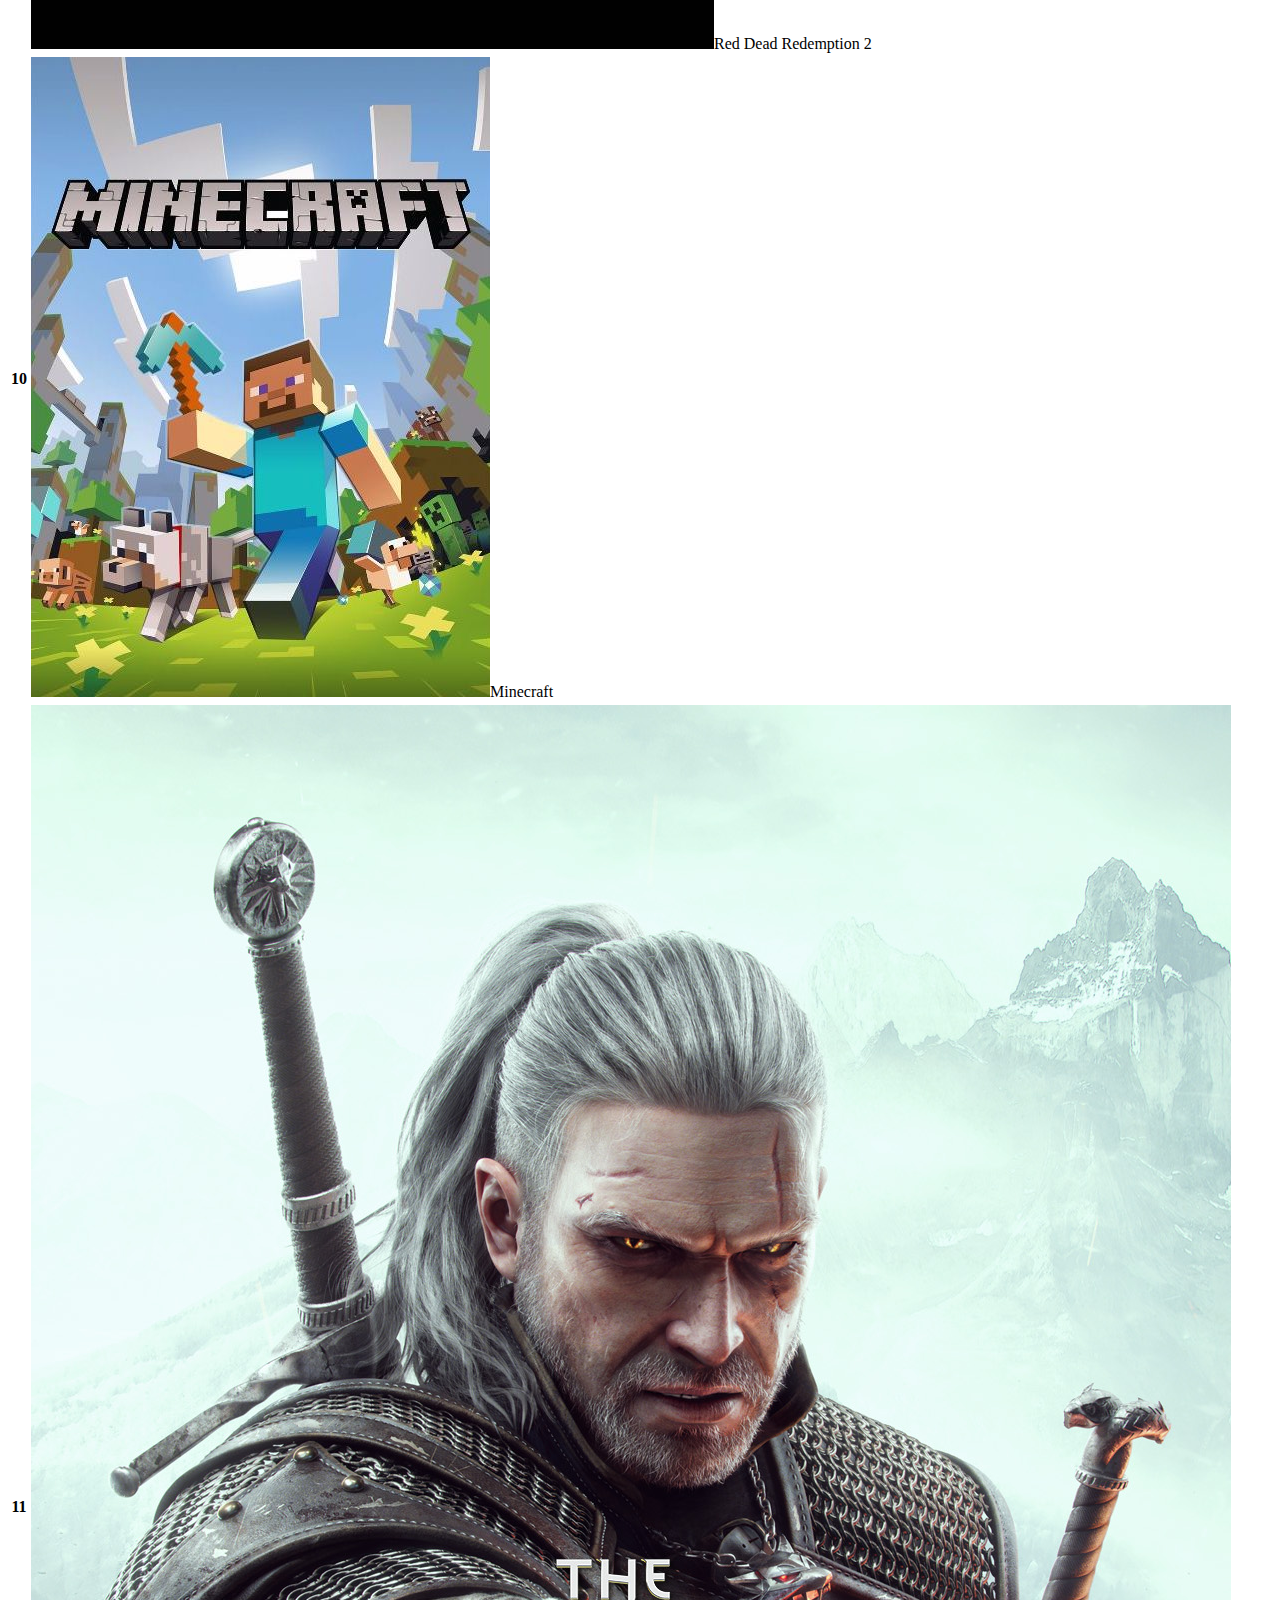
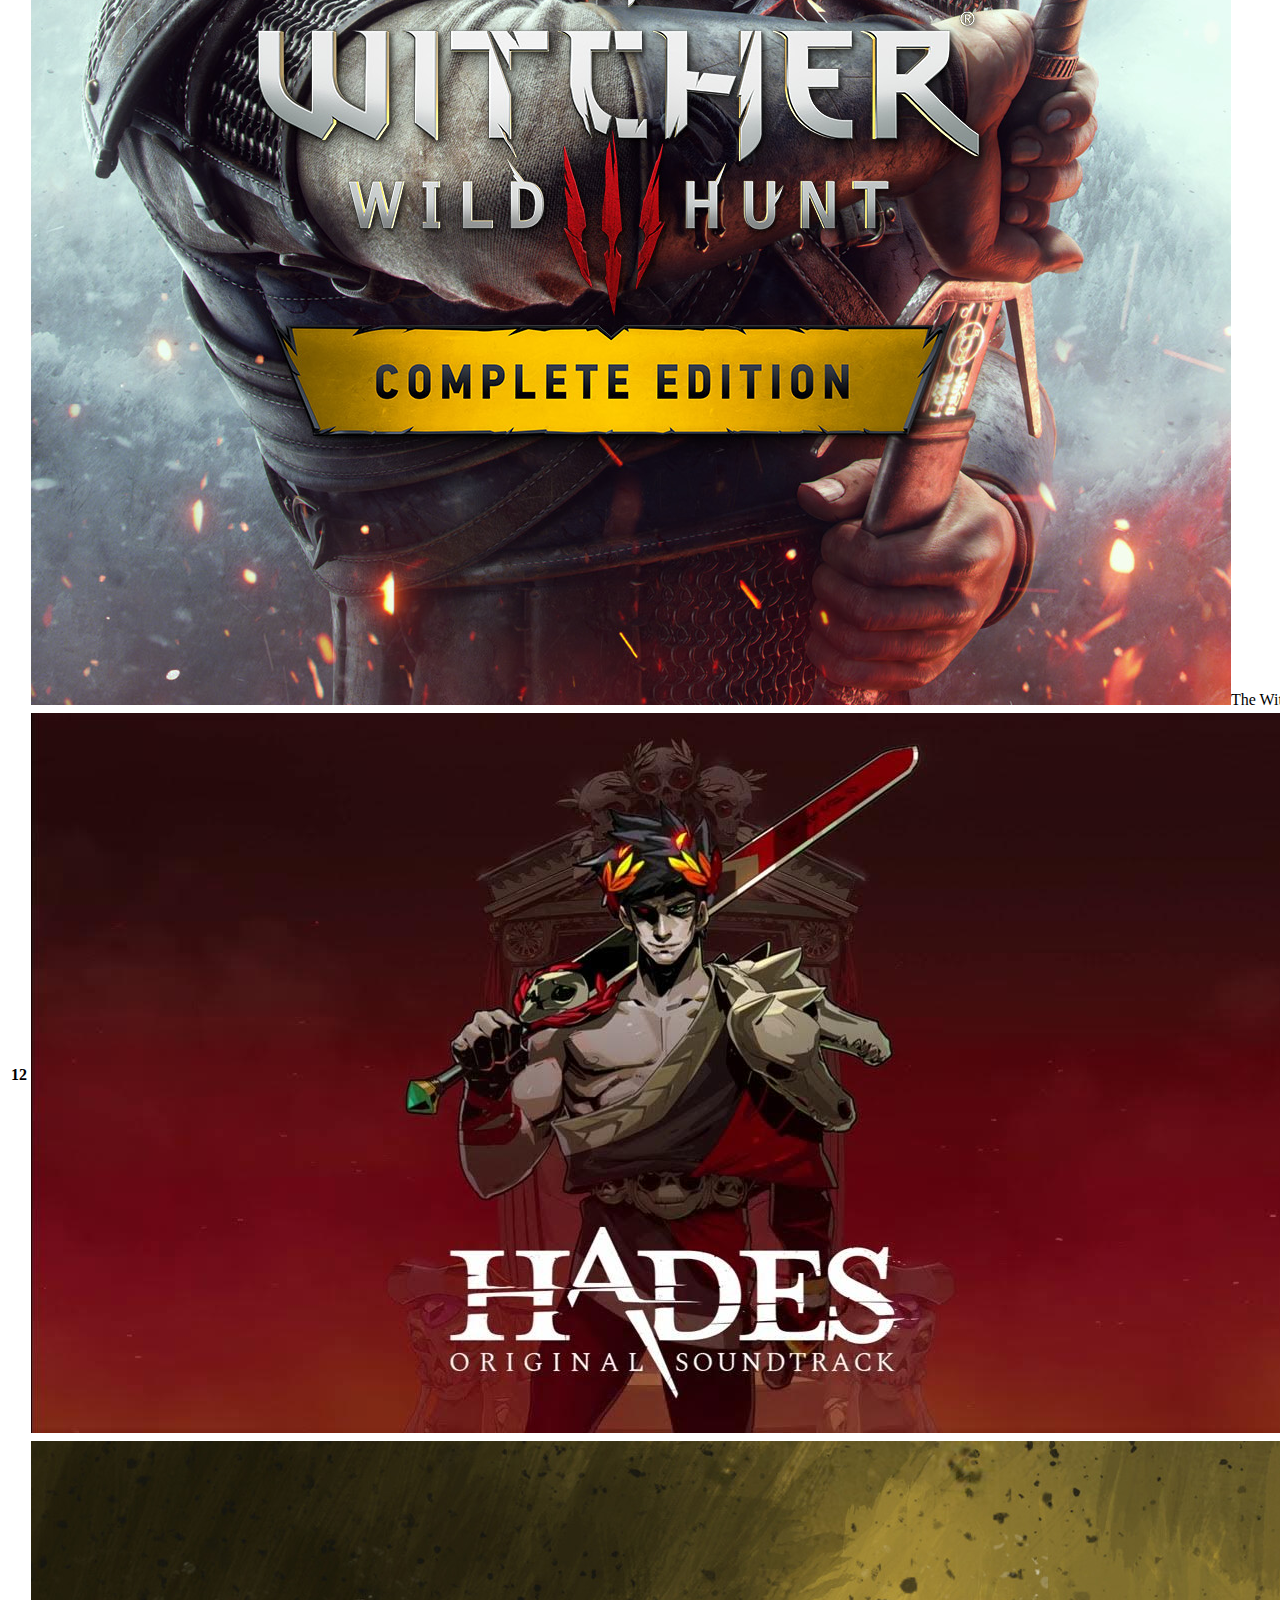
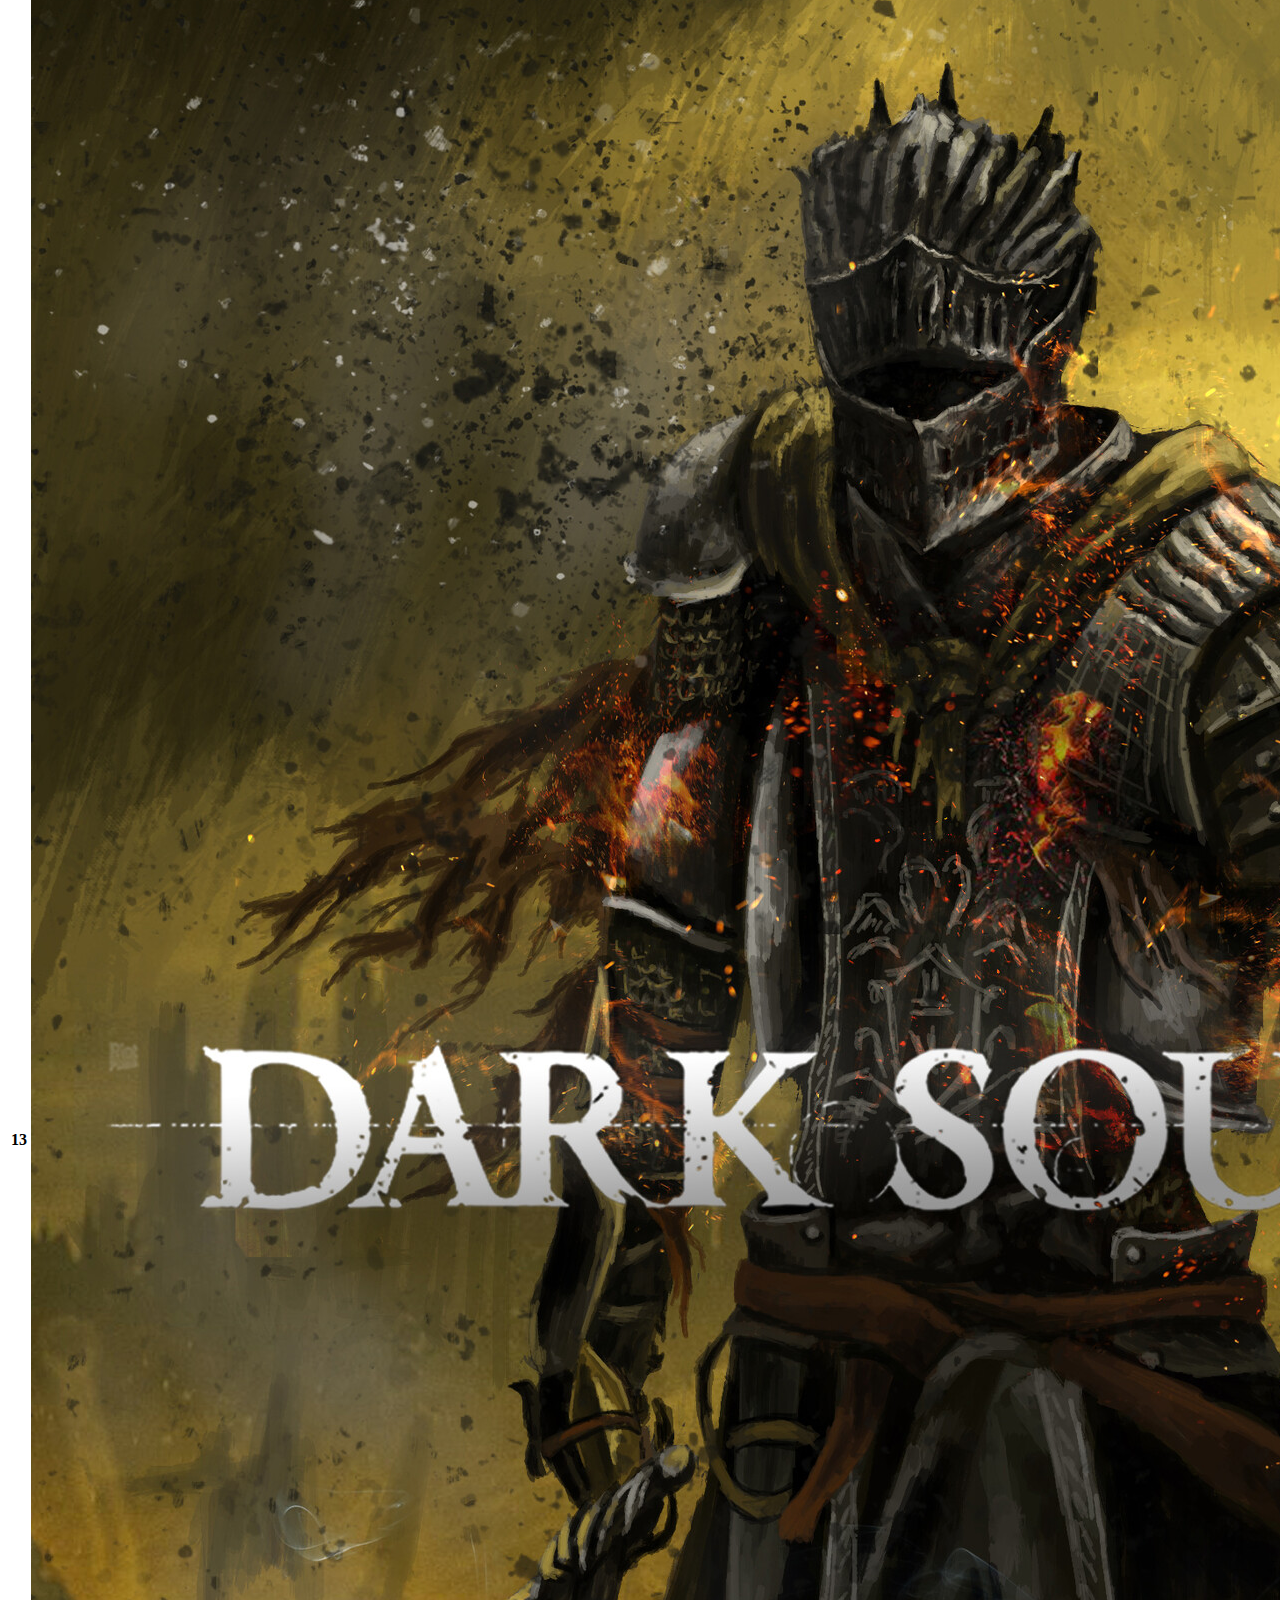
<file: admin.html>
<!DOCTYPE html>
<html lang="en">

<head>
    <meta charset="UTF-8">
    <meta name="viewport" content="width=device-width, initial-scale=1.0">
    <title>Panel Administrador - Rocket Games</title>

    <link href="https://cdn.jsdelivr.net/npm/bootstrap@5.3.8/dist/css/bootstrap.min.css" rel="stylesheet"
        integrity="sha384-sRIl4kxILFvY47J16cr9ZwB07vP4J8+LH7qKQnuqkuIAvNWLzeN8tE5YBujZqJLB" crossorigin="anonymous">
    <link rel="stylesheet" href="styles.css">
</head>

<body>
    <nav class="navbar navbar-expand-lg fs-5 bg-white sticky-top shadow-sm">
        <div class="container px-4">
            <a class="navbar-brand d-flex align-items-center text-white fw-bold" href="index.html">
                <svg xmlns="http://www.w3.org/2000/svg" width="26" height="26" fill="currentColor" id="brandLogo"
                    class="bi bi-rocket-takeoff-fill" viewBox="0 0 16 16">
                    <path
                        d="M12.17 9.53c2.307-2.592 3.278-4.684 3.641-6.218.21-.887.214-1.58.16-2.065a3.6 3.6 0 0 0-.108-.563 2 2 0 0 0-.078-.23V.453c-.073-.164-.168-.234-.352-.295a2 2 0 0 0-.16-.045 4 4 0 0 0-.57-.093c-.49-.044-1.19-.03-2.08.188-1.536.374-3.618 1.343-6.161 3.604l-2.4.238h-.006a2.55 2.55 0 0 0-1.524.734L.15 7.17a.512.512 0 0 0 .433.868l1.896-.271c.28-.04.592.013.955.132.232.076.437.16.655.248l.203.083c.196.816.66 1.58 1.275 2.195.613.614 1.376 1.08 2.191 1.277l.082.202c.089.218.173.424.249.657.118.363.172.676.132.956l-.271 1.9a.512.512 0 0 0 .867.433l2.382-2.386c.41-.41.668-.949.732-1.526zm.11-3.699c-.797.8-1.93.961-2.528.362-.598-.6-.436-1.733.361-2.532.798-.799 1.93-.96 2.528-.361s.437 1.732-.36 2.531Z" />
                    <path
                        d="M5.205 10.787a7.6 7.6 0 0 0 1.804 1.352c-1.118 1.007-4.929 2.028-5.054 1.903-.126-.127.737-4.189 1.839-5.18.346.69.837 1.35 1.411 1.925" />
                </svg>
                <span class="ms-3 text-capitalize fs-4 text-black">
                    Rocket<span class="text-warning m-0">Games
                    </span>
                </span>
            </a>

            <button class="navbar-toggler" type="button" data-bs-toggle="collapse"
                data-bs-target="#navbarSupportedContent" aria-controls="navbarSupportedContent" aria-expanded="false"
                aria-label="Toggle navigation">
                <span class="navbar-toggler-icon"></span>
            </button>

            <div class="collapse navbar-collapse" id="navbarSupportedContent">
                <ul class="navbar-nav mx-auto mb-2 mb-lg-0 gap-3">
                    <li class="nav-item">
                        <a class="nav-link nav-modern" aria-current="page" href="index.html">Inicio</a>
                    </li>
                    <li class="nav-item dropdown">
                        <a class="nav-link dropdown-toggle nav-modern" href="#" role="button" data-bs-toggle="dropdown"
                            aria-expanded="false">
                            Categorías
                        </a>
                        <ul class="dropdown-menu">
                            <li><a class="dropdown-item" href="#"><img src="assets/steam.svg" alt="PC" width="20"
                                        class="me-2">PC</a></li>
                            <li>
                                <hr class="dropdown-divider">
                            </li>
                            <li><a class="dropdown-item" href="#"><img src="assets/playstation.svg" alt="Playstation"
                                        width="20" class="me-2">Playstation</a></li>
                            <li>
                                <hr class="dropdown-divider">
                            </li>
                            <li><a class="dropdown-item" href="#"><img src="assets/xbox.svg" alt="Xbox" width="20"
                                        class="me-2">Xbox</a></li>
                            <li>
                                <hr class="dropdown-divider">
                            </li>
                            <li>
                                <a class="dropdown-item d-flex align-items-center" href="#">
                                    <img src="assets/nintendo-switch.svg" alt="Nintendo" width="20" class="me-2">
                                    Nintendo
                                </a>
                            </li>
                        </ul>
                    </li>
                    <li class="nav-item">
                        <a class="nav-link nav-modern" href="contacto.html">Contacto</a>
                    </li>
                    <li class="nav-item">
                        <a class="nav-link nav-modern" href="sobrenosotros.html">Sobre nosotros</a>
                    </li>
                </ul>

                <!-- Iconos derecha -->
                <ul class="navbar-nav d-flex flex-row gap-3">
                    <li class="nav-item">
                        <a class="nav-link text-white position-relative p-3 rounded-circle" href="cart.html">
                            <svg xmlns="http://www.w3.org/2000/svg" width="26" height="26" fill="currentColor"
                                class="bi bi-cart-fill" viewBox="0 1 16 16">
                                <path
                                    d="M0 1.5A.5.5 0 0 1 .5 1H2a.5.5 0 0 1 .485.379L2.89 3H14.5a.5.5 0 0 1 .491.592l-1.5 8A.5.5 0 0 1 13 12H4a.5.5 0 0 1-.491-.408L2.01 3.607 1.61 2H.5a.5.5 0 0 1-.5-.5M5 12a2 2 0 1 0 0 4 2 2 0 0 0 0-4m7 0a2 2 0 1 0 0 4 2 2 0 0 0 0-4m-7 1a1 1 0 1 1 0 2 1 1 0 0 1 0-2m7 0a1 1 0 1 1 0 2 1 1 0 0 1 0-2" />
                            </svg>
                            <span
                                class="text-black fw-bold position-absolute fs-6 bottom-50 rounded-circle badge bg-body-tertiary"
                                id="cartCounter"></span>
                        </a>
                    </li>
                    <li class="nav-item">
                        <a class="nav-link text-white p-3 rounded-circle" href="login.html">
                            <svg xmlns="http://www.w3.org/2000/svg" width="26" height="26" fill="currentColor"
                                class="bi bi-person-fill" viewBox="0 1 16 16">
                                <path d="M3 14s-1 0-1-1 1-4 6-4 6 3 6 4-1 1-1 1zm5-6a3 3 0 1 0 0-6 3 3 0 0 0 0 6" />
                            </svg>
                        </a>
                    </li>
                </ul>
            </div>
        </div>
    </nav>
    <section class="container-fluid pt-4">
        <div class="container-lg">
            <div class="d-flex justify-content-between">
                <h1>Panel de administrador</h1>
                <button class="btn btn-primary" type="button" data-bs-toggle="modal"
                    data-bs-target="#addProductModal">Agregar producto</button>
            </div>
            <table class="table table-hover" id="adminTable">
                <thead>
                    <tr>
                        <th scope="col">#</th>
                        <th scope="col">Nombre</th>
                        <th scope="col">Precio</th>
                        <th scope="col">Stock</th>
                        <th scope="col">Acciones</th>
                    </tr>
                </thead>
            </table>
        </div>
        <div class="modal" tabindex="-1" id="addProductModal">
            <div class="modal-dialog">
                <div class="modal-content">
                    <form id="addProductForm">
                        <div class="modal-header">
                            <h5 class="modal-title">Agregar producto</h5>
                            <button type="button" class="btn-close" data-bs-dismiss="modal" aria-label="Close"></button>
                        </div>
                        <div class="modal-body">
                            <div class="mb-3">
                                <label for="addNombre" class="form-label">Nombre</label>
                                <input type="text" class="form-control" id="addNombre" required>
                            </div>
                            <div class="mb-3">
                                <label for="addPrecio" class="form-label">Precio</label>
                                <input type="number" class="form-control" id="addPrecio" required>
                            </div>
                            <div class="mb-3">
                                <label for="addStock" class="form-label">Stock</label>
                                <input type="number" class="form-control" id="addStock" required>
                            </div>
                            <div class="mb-3">
                                <label for="addImagen" class="form-label">Ruta de imagen</label>
                                <input type="text" class="form-control" id="addImagen"
                                    placeholder="assets/nombreimagen.ext" required>
                            </div>
                        </div>
                        <div class="modal-footer">
                            <button type="button" class="btn btn-secondary" data-bs-dismiss="modal">Cancelar</button>
                            <button type="submit" class="btn btn-primary">Agregar</button>
                        </div>
                    </form>
                </div>
            </div>
        </div>
        <!-- Modal Editar Producto -->
        <div class="modal" tabindex="-1" id="editProductModal">
            <div class="modal-dialog">
                <div class="modal-content">
                    <form id="editProductForm">
                        <div class="modal-header">
                            <h5 class="modal-title">Editar producto</h5>
                            <button type="button" class="btn-close" data-bs-dismiss="modal" aria-label="Close"></button>
                        </div>
                        <div class="modal-body">
                            <input type="hidden" id="editId">
                            <div class="mb-3">
                                <label for="editNombre" class="form-label">Nombre</label>
                                <input type="text" class="form-control" id="editNombre" required>
                            </div>
                            <div class="mb-3">
                                <label for="editPrecio" class="form-label">Precio</label>
                                <input type="number" class="form-control" id="editPrecio" required>
                            </div>
                            <div class="mb-3">
                                <label for="editStock" class="form-label">Stock</label>
                                <input type="number" class="form-control" id="editStock" required>
                            </div>
                            <div class="mb-3">
                                <label for="editImagen" class="form-label">Ruta de imagen</label>
                                <input type="text" class="form-control" id="editImagen" required>
                            </div>
                        </div>
                        <div class="modal-footer">
                            <button type="button" class="btn btn-secondary" data-bs-dismiss="modal">Cancelar</button>
                            <button type="submit" class="btn btn-primary">Guardar cambios</button>
                        </div>
                    </form>
                </div>
            </div>
        </div>
    </section>
    <script src="js/admin.js" type="module"></script>
    <script src="https://cdn.jsdelivr.net/npm/bootstrap@5.3.8/dist/js/bootstrap.bundle.min.js"
        integrity="sha384-FKyoEForCGlyvwx9Hj09JcYn3nv7wiPVlz7YYwJrWVcXK/BmnVDxM+D2scQbITxI"
        crossorigin="anonymous"></script>
    <script src="js/cart.js" type="module"></script>
</body>

</html>
</file>
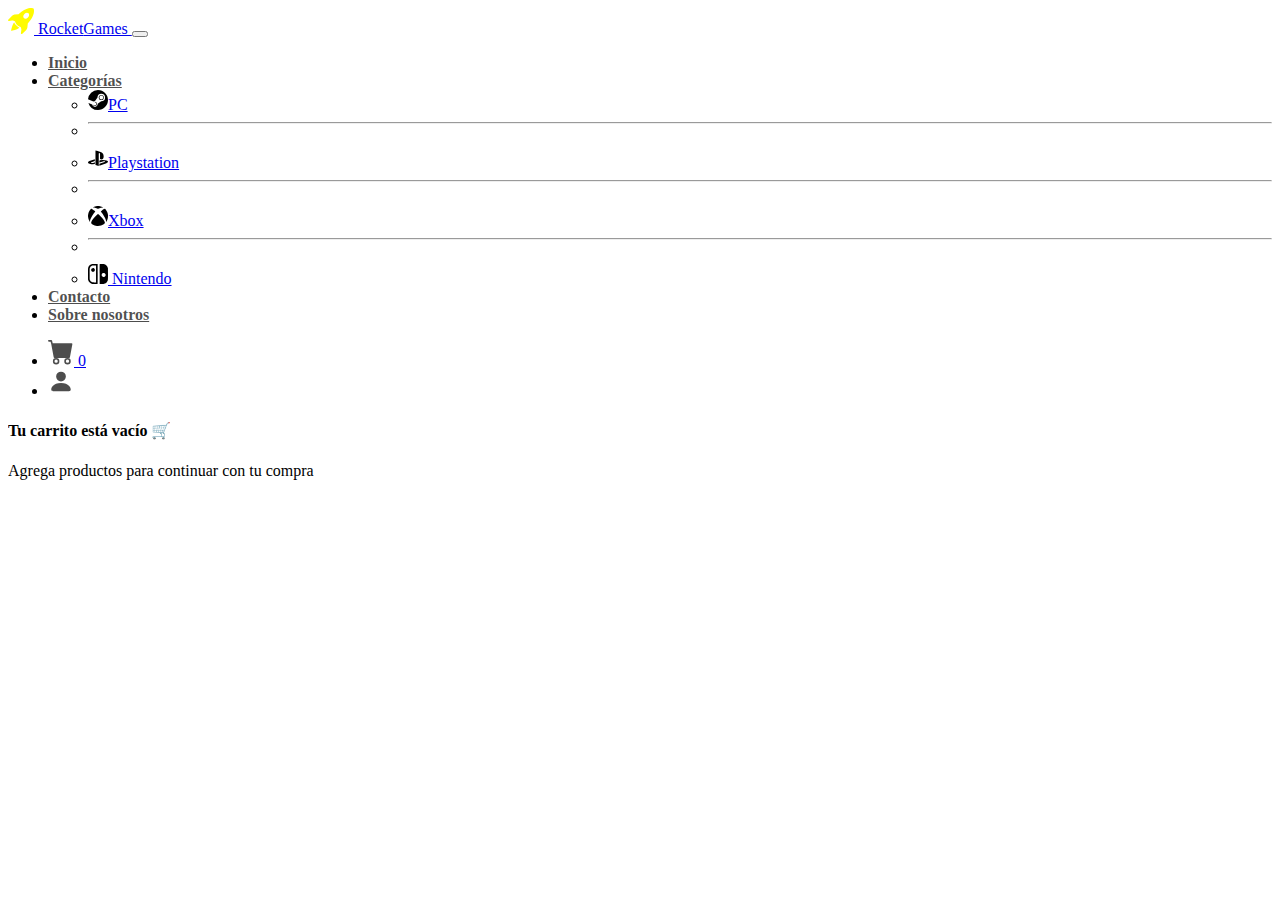
<file: cart.html>
<!DOCTYPE html>
<html lang="en">

<head>
    <meta charset="UTF-8">
    <meta name="viewport" content="width=device-width, initial-scale=1.0">
    <title>Rocket Games - Carrito</title>
    <link rel="icon" type="image/x-icon" href="assets/favicon.png">
    <link href="https://cdn.jsdelivr.net/npm/bootstrap@5.3.8/dist/css/bootstrap.min.css" rel="stylesheet"
        integrity="sha384-sRIl4kxILFvY47J16cr9ZwB07vP4J8+LH7qKQnuqkuIAvNWLzeN8tE5YBujZqJLB" crossorigin="anonymous">
    <link rel="stylesheet" href="styles.css">
</head>

<body>
    <nav class="navbar navbar-expand-lg fs-5 bg-white">
        <div class="container px-4">
            <a class="navbar-brand d-flex align-items-center text-white fw-bold" href="index.html">
                <svg xmlns="http://www.w3.org/2000/svg" width="26" height="26" fill="currentColor" id="brandLogo"
                    class="bi bi-rocket-takeoff-fill" viewBox="0 0 16 16">
                    <path
                        d="M12.17 9.53c2.307-2.592 3.278-4.684 3.641-6.218.21-.887.214-1.58.16-2.065a3.6 3.6 0 0 0-.108-.563 2 2 0 0 0-.078-.23V.453c-.073-.164-.168-.234-.352-.295a2 2 0 0 0-.16-.045 4 4 0 0 0-.57-.093c-.49-.044-1.19-.03-2.08.188-1.536.374-3.618 1.343-6.161 3.604l-2.4.238h-.006a2.55 2.55 0 0 0-1.524.734L.15 7.17a.512.512 0 0 0 .433.868l1.896-.271c.28-.04.592.013.955.132.232.076.437.16.655.248l.203.083c.196.816.66 1.58 1.275 2.195.613.614 1.376 1.08 2.191 1.277l.082.202c.089.218.173.424.249.657.118.363.172.676.132.956l-.271 1.9a.512.512 0 0 0 .867.433l2.382-2.386c.41-.41.668-.949.732-1.526zm.11-3.699c-.797.8-1.93.961-2.528.362-.598-.6-.436-1.733.361-2.532.798-.799 1.93-.96 2.528-.361s.437 1.732-.36 2.531Z" />
                    <path
                        d="M5.205 10.787a7.6 7.6 0 0 0 1.804 1.352c-1.118 1.007-4.929 2.028-5.054 1.903-.126-.127.737-4.189 1.839-5.18.346.69.837 1.35 1.411 1.925" />
                </svg>
                <span class="ms-3 text-capitalize fs-4 text-black">
                    Rocket<span class="text-warning m-0">Games
                    </span>
                </span>
            </a>

            <button class="navbar-toggler" type="button" data-bs-toggle="collapse"
                data-bs-target="#navbarSupportedContent" aria-controls="navbarSupportedContent" aria-expanded="false"
                aria-label="Toggle navigation">
                <span class="navbar-toggler-icon"></span>
            </button>

            <div class="collapse navbar-collapse" id="navbarSupportedContent">
                <ul class="navbar-nav mx-auto mb-2 mb-lg-0 gap-3">
                    <li class="nav-item">
                        <a class="nav-link nav-modern" aria-current="page" href="index.html">Inicio</a>
                    </li>
                    <li class="nav-item dropdown">
                        <a class="nav-link dropdown-toggle nav-modern" href="#" role="button" data-bs-toggle="dropdown"
                            aria-expanded="false">
                            Categorías
                        </a>
                        <ul class="dropdown-menu">
                            <li><a class="dropdown-item" href="#"><img src="assets/steam.svg" alt="PC" width="20"
                                        class="me-2">PC</a></li>
                            <li>
                                <hr class="dropdown-divider">
                            </li>
                            <li><a class="dropdown-item" href="#"><img src="assets/playstation.svg" alt="Playstation"
                                        width="20" class="me-2">Playstation</a></li>
                            <li>
                                <hr class="dropdown-divider">
                            </li>
                            <li><a class="dropdown-item" href="#"><img src="assets/xbox.svg" alt="Xbox" width="20"
                                        class="me-2">Xbox</a></li>
                            <li>
                                <hr class="dropdown-divider">
                            </li>
                            <li>
                                <a class="dropdown-item d-flex align-items-center" href="#">
                                    <img src="assets/nintendo-switch.svg" alt="Nintendo" width="20" class="me-2">
                                    Nintendo
                                </a>
                            </li>
                        </ul>
                    </li>
                    <li class="nav-item">
                        <a class="nav-link nav-modern" href="#">Contacto</a>
                    </li>
                    <li class="nav-item">
                        <a class="nav-link nav-modern" href="#">Sobre nosotros</a>
                    </li>
                </ul>

                <!-- Iconos derecha -->
                <ul class="navbar-nav d-flex flex-row gap-3">
                    <li class="nav-item">
                        <a class="nav-link text-white position-relative p-3 rounded-circle" href="#">
                            <svg xmlns="http://www.w3.org/2000/svg" width="26" height="26" fill="currentColor"
                                class="bi bi-cart-fill" viewBox="0 1 16 16">
                                <path
                                    d="M0 1.5A.5.5 0 0 1 .5 1H2a.5.5 0 0 1 .485.379L2.89 3H14.5a.5.5 0 0 1 .491.592l-1.5 8A.5.5 0 0 1 13 12H4a.5.5 0 0 1-.491-.408L2.01 3.607 1.61 2H.5a.5.5 0 0 1-.5-.5M5 12a2 2 0 1 0 0 4 2 2 0 0 0 0-4m7 0a2 2 0 1 0 0 4 2 2 0 0 0 0-4m-7 1a1 1 0 1 1 0 2 1 1 0 0 1 0-2m7 0a1 1 0 1 1 0 2 1 1 0 0 1 0-2" />
                            </svg>
                            <span
                                class="text-black fw-bold position-absolute fs-6 bottom-50 rounded-circle badge bg-body-tertiary"
                                id="cartCounter"></span>
                        </a>
                    </li>
                    <li class="nav-item">
                        <a class="nav-link text-white p-3 rounded-circle" href="#">
                            <svg xmlns="http://www.w3.org/2000/svg" width="26" height="26" fill="currentColor"
                                class="bi bi-person-fill" viewBox="0 1 16 16">
                                <path d="M3 14s-1 0-1-1 1-4 6-4 6 3 6 4-1 1-1 1zm5-6a3 3 0 1 0 0-6 3 3 0 0 0 0 6" />
                            </svg>
                        </a>
                    </li>
                </ul>
            </div>
        </div>
    </nav>

    <section class="container-fluid">
        <div class="container my-5" id="cartContainer">
            <div class="row g-4 align-items-start">
                <div class="col-md-8">
                    <h2 class="mb-4">Carrito de compras</h2>
                    <div id="cartItems">

                    </div>
                </div>
            </div>
    </section>
    <script src="https://cdn.jsdelivr.net/npm/bootstrap@5.3.8/dist/js/bootstrap.bundle.min.js"
        integrity="sha384-FKyoEForCGlyvwx9Hj09JcYn3nv7wiPVlz7YYwJrWVcXK/BmnVDxM+D2scQbITxI"
        crossorigin="anonymous"></script>
    <script src="js/cart.js" type="module"></script>
</body>

</html>
</file>
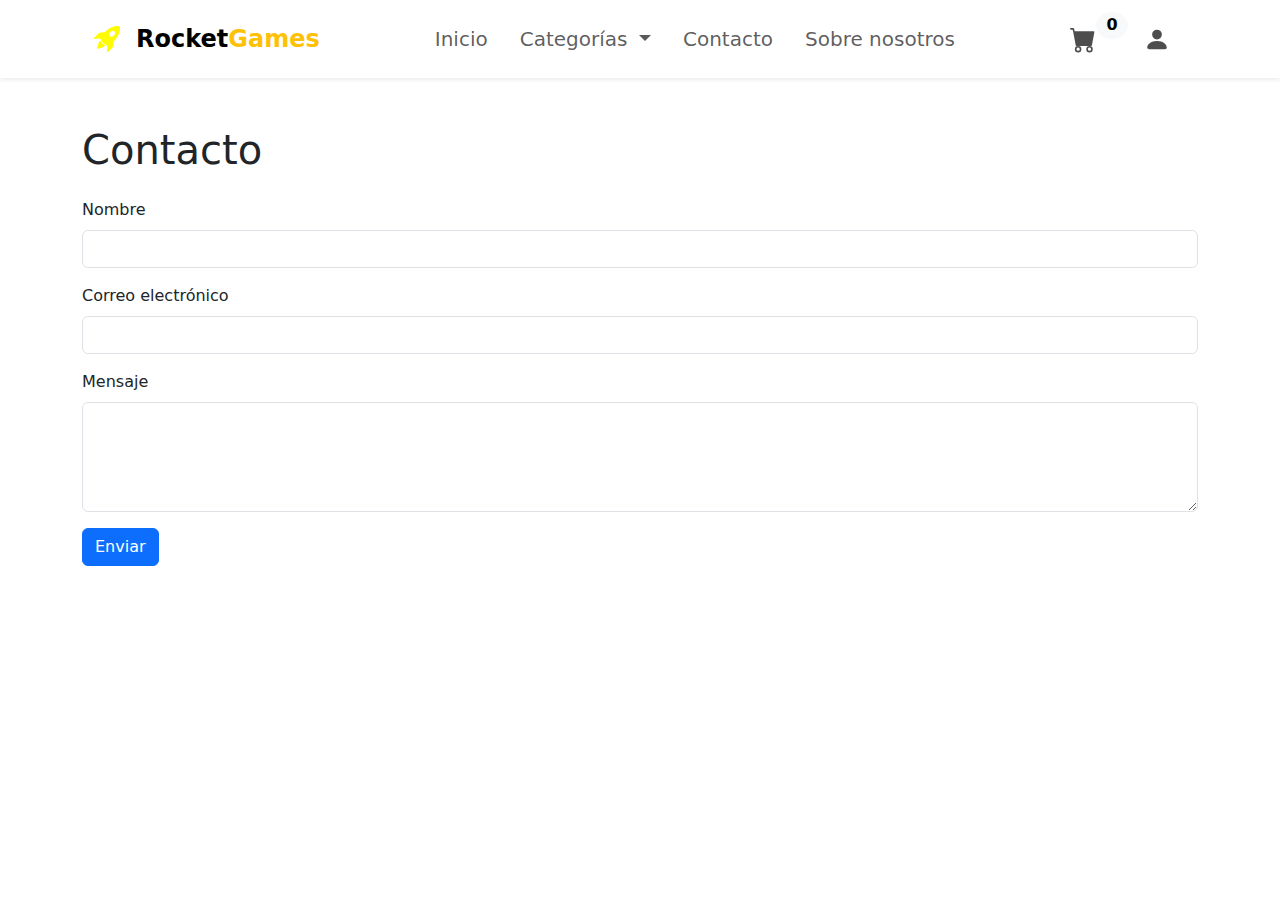
<file: contacto.html>
<!DOCTYPE html>
<html lang="es">

<head>
    <meta charset="UTF-8">
    <meta name="viewport" content="width=device-width, initial-scale=1.0">
    <title>Contacto - Rocket Games</title>
    <link rel="stylesheet" href="styles.css">
    <link href="https://cdn.jsdelivr.net/npm/bootstrap@5.3.8/dist/css/bootstrap.min.css" rel="stylesheet">
</head>

<body>
    <nav class="navbar navbar-expand-lg fs-5 bg-white sticky-top shadow-sm">
        <div class="container px-4">
            <a class="navbar-brand d-flex align-items-center text-white fw-bold" href="index.html">
                <svg xmlns="http://www.w3.org/2000/svg" width="26" height="26" fill="currentColor" id="brandLogo"
                    class="bi bi-rocket-takeoff-fill" viewBox="0 0 16 16">
                    <path
                        d="M12.17 9.53c2.307-2.592 3.278-4.684 3.641-6.218.21-.887.214-1.58.16-2.065a3.6 3.6 0 0 0-.108-.563 2 2 0 0 0-.078-.23V.453c-.073-.164-.168-.234-.352-.295a2 2 0 0 0-.16-.045 4 4 0 0 0-.57-.093c-.49-.044-1.19-.03-2.08.188-1.536.374-3.618 1.343-6.161 3.604l-2.4.238h-.006a2.55 2.55 0 0 0-1.524.734L.15 7.17a.512.512 0 0 0 .433.868l1.896-.271c.28-.04.592.013.955.132.232.076.437.16.655.248l.203.083c.196.816.66 1.58 1.275 2.195.613.614 1.376 1.08 2.191 1.277l.082.202c.089.218.173.424.249.657.118.363.172.676.132.956l-.271 1.9a.512.512 0 0 0 .867.433l2.382-2.386c.41-.41.668-.949.732-1.526zm.11-3.699c-.797.8-1.93.961-2.528.362-.598-.6-.436-1.733.361-2.532.798-.799 1.93-.96 2.528-.361s.437 1.732-.36 2.531Z" />
                    <path
                        d="M5.205 10.787a7.6 7.6 0 0 0 1.804 1.352c-1.118 1.007-4.929 2.028-5.054 1.903-.126-.127.737-4.189 1.839-5.18.346.69.837 1.35 1.411 1.925" />
                </svg>
                <span class="ms-3 text-capitalize fs-4 text-black">
                    Rocket<span class="text-warning m-0">Games
                    </span>
                </span>
            </a>

            <button class="navbar-toggler" type="button" data-bs-toggle="collapse"
                data-bs-target="#navbarSupportedContent" aria-controls="navbarSupportedContent" aria-expanded="false"
                aria-label="Toggle navigation">
                <span class="navbar-toggler-icon"></span>
            </button>

            <div class="collapse navbar-collapse" id="navbarSupportedContent">
                <ul class="navbar-nav mx-auto mb-2 mb-lg-0 gap-3">
                    <li class="nav-item">
                        <a class="nav-link nav-modern" aria-current="page" href="index.html">Inicio</a>
                    </li>
                    <li class="nav-item dropdown">
                        <a class="nav-link dropdown-toggle nav-modern" href="#" role="button" data-bs-toggle="dropdown"
                            aria-expanded="false">
                            Categorías
                        </a>
                        <ul class="dropdown-menu">
                            <li><a class="dropdown-item" href="#"><img src="assets/steam.svg" alt="PC" width="20"
                                        class="me-2">PC</a></li>
                            <li>
                                <hr class="dropdown-divider">
                            </li>
                            <li><a class="dropdown-item" href="#"><img src="assets/playstation.svg" alt="Playstation"
                                        width="20" class="me-2">Playstation</a></li>
                            <li>
                                <hr class="dropdown-divider">
                            </li>
                            <li><a class="dropdown-item" href="#"><img src="assets/xbox.svg" alt="Xbox" width="20"
                                        class="me-2">Xbox</a></li>
                            <li>
                                <hr class="dropdown-divider">
                            </li>
                            <li>
                                <a class="dropdown-item d-flex align-items-center" href="#">
                                    <img src="assets/nintendo-switch.svg" alt="Nintendo" width="20" class="me-2">
                                    Nintendo
                                </a>
                            </li>
                        </ul>
                    </li>
                    <li class="nav-item">
                        <a class="nav-link nav-modern" href="contacto.html">Contacto</a>
                    </li>
                    <li class="nav-item">
                        <a class="nav-link nav-modern" href="sobrenosotros.html">Sobre nosotros</a>
                    </li>
                </ul>

                <!-- Iconos derecha -->
                <ul class="navbar-nav d-flex flex-row gap-3">
                    <li class="nav-item">
                        <a class="nav-link text-white position-relative p-3 rounded-circle" href="cart.html">
                            <svg xmlns="http://www.w3.org/2000/svg" width="26" height="26" fill="currentColor"
                                class="bi bi-cart-fill" viewBox="0 1 16 16">
                                <path
                                    d="M0 1.5A.5.5 0 0 1 .5 1H2a.5.5 0 0 1 .485.379L2.89 3H14.5a.5.5 0 0 1 .491.592l-1.5 8A.5.5 0 0 1 13 12H4a.5.5 0 0 1-.491-.408L2.01 3.607 1.61 2H.5a.5.5 0 0 1-.5-.5M5 12a2 2 0 1 0 0 4 2 2 0 0 0 0-4m7 0a2 2 0 1 0 0 4 2 2 0 0 0 0-4m-7 1a1 1 0 1 1 0 2 1 1 0 0 1 0-2m7 0a1 1 0 1 1 0 2 1 1 0 0 1 0-2" />
                            </svg>
                            <span
                                class="text-black fw-bold position-absolute fs-6 bottom-50 rounded-circle badge bg-body-tertiary"
                                id="cartCounter"></span>
                        </a>
                    </li>
                    <li class="nav-item">
                        <a class="nav-link text-white p-3 rounded-circle" href="login.html">
                            <svg xmlns="http://www.w3.org/2000/svg" width="26" height="26" fill="currentColor"
                                class="bi bi-person-fill" viewBox="0 1 16 16">
                                <path d="M3 14s-1 0-1-1 1-4 6-4 6 3 6 4-1 1-1 1zm5-6a3 3 0 1 0 0-6 3 3 0 0 0 0 6" />
                            </svg>
                        </a>
                    </li>
                </ul>
            </div>
        </div>
    </nav>
    <div class="container py-5">
        <h1 class="mb-4">Contacto</h1>
        <form id="contactForm" class="w-100 w-md-50 mx-auto">
            <div class="mb-3">
                <label for="nombre" class="form-label">Nombre</label>
                <input type="text" class="form-control" id="nombre" required>
            </div>
            <div class="mb-3">
                <label for="email" class="form-label">Correo electrónico</label>
                <input type="email" class="form-control" id="email" required>
            </div>
            <div class="mb-3">
                <label for="mensaje" class="form-label">Mensaje</label>
                <textarea class="form-control" id="mensaje" rows="4" required></textarea>
            </div>
            <button type="submit" class="btn btn-primary">Enviar</button>
        </form>
        <div id="contactSuccess" class="alert alert-success mt-3 d-none" role="alert">
            ¡Mensaje enviado correctamente!
        </div>
    </div>
    <script>
        document.getElementById('contactForm').addEventListener('submit', function (e) {
            e.preventDefault();
            const nombre = document.getElementById('nombre').value.trim();
            const email = document.getElementById('email').value.trim();
            const mensaje = document.getElementById('mensaje').value.trim();
            if (nombre && email && mensaje) {
                document.getElementById('contactSuccess').classList.remove('d-none');
                document.getElementById('contactForm').reset();
            }
        });
    </script>
    <script src="https://cdn.jsdelivr.net/npm/bootstrap@5.3.8/dist/js/bootstrap.bundle.min.js"
        integrity="sha384-FKyoEForCGlyvwx9Hj09JcYn3nv7wiPVlz7YYwJrWVcXK/BmnVDxM+D2scQbITxI"
        crossorigin="anonymous"></script>
    <script src="js/cart.js" type="module"></script>
</body>

</html>
</file>
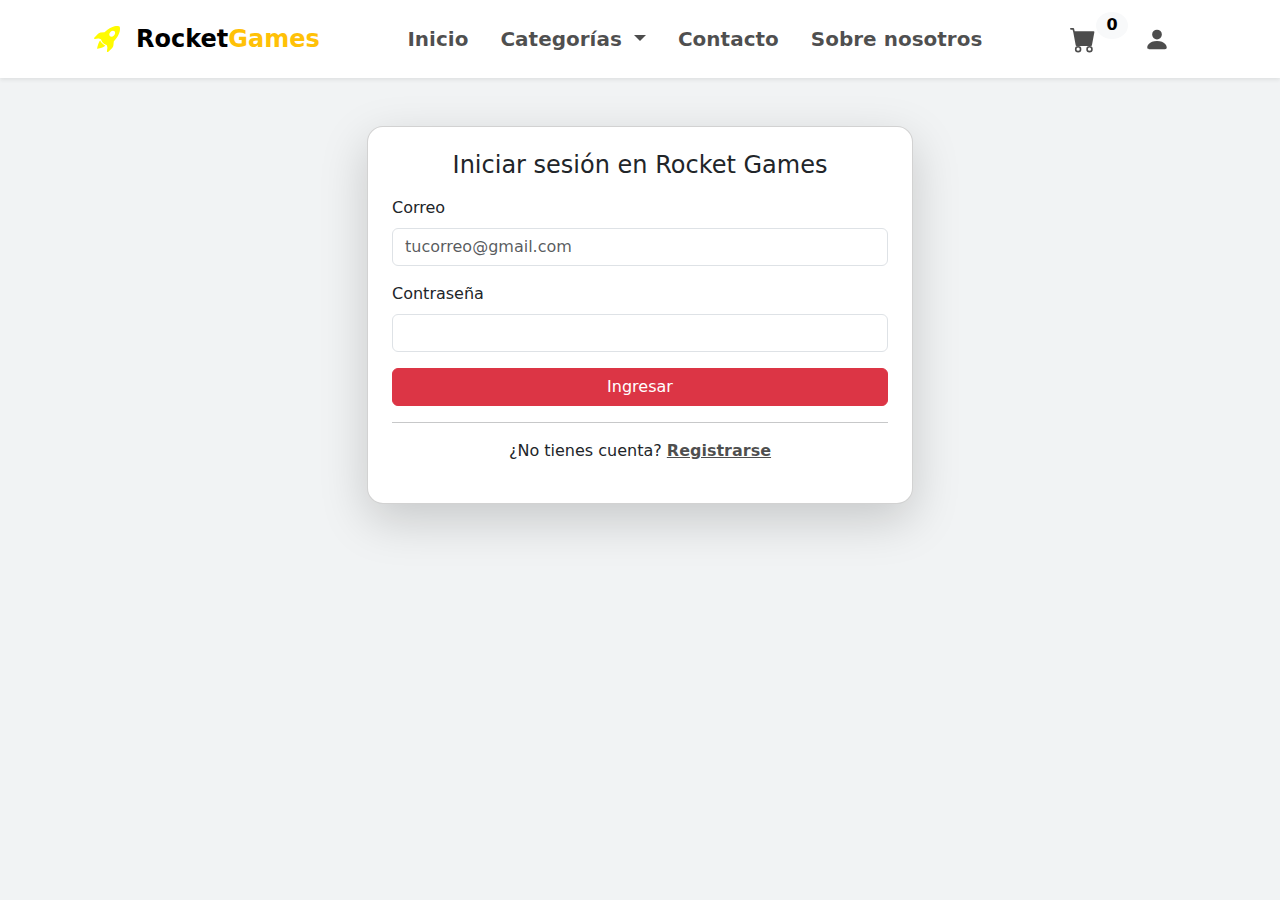
<file: login.html>
<!DOCTYPE html>
<html lang="es">

<head>
  <meta charset="utf-8">
  <title>Login</title>
  <meta name="viewport" content="width=device-width, initial-scale=1">

  <!-- Bootstrap CSS -->
  <link href="https://cdn.jsdelivr.net/npm/bootstrap@5.3.3/dist/css/bootstrap.min.css" rel="stylesheet">
  <!-- Tus estilos personalizados -->
  <link rel="stylesheet" href="styles.css">
</head>

<body style="background-color:#f1f3f4;"><!-- gris claro agradable -->
  <nav class="navbar navbar-expand-lg fs-5 bg-white sticky-top shadow-sm">
    <div class="container px-4">
      <a class="navbar-brand d-flex align-items-center text-white fw-bold" href="index.html">
        <svg xmlns="http://www.w3.org/2000/svg" width="26" height="26" fill="currentColor" id="brandLogo"
          class="bi bi-rocket-takeoff-fill" viewBox="0 0 16 16">
          <path
            d="M12.17 9.53c2.307-2.592 3.278-4.684 3.641-6.218.21-.887.214-1.58.16-2.065a3.6 3.6 0 0 0-.108-.563 2 2 0 0 0-.078-.23V.453c-.073-.164-.168-.234-.352-.295a2 2 0 0 0-.16-.045 4 4 0 0 0-.57-.093c-.49-.044-1.19-.03-2.08.188-1.536.374-3.618 1.343-6.161 3.604l-2.4.238h-.006a2.55 2.55 0 0 0-1.524.734L.15 7.17a.512.512 0 0 0 .433.868l1.896-.271c.28-.04.592.013.955.132.232.076.437.16.655.248l.203.083c.196.816.66 1.58 1.275 2.195.613.614 1.376 1.08 2.191 1.277l.082.202c.089.218.173.424.249.657.118.363.172.676.132.956l-.271 1.9a.512.512 0 0 0 .867.433l2.382-2.386c.41-.41.668-.949.732-1.526zm.11-3.699c-.797.8-1.93.961-2.528.362-.598-.6-.436-1.733.361-2.532.798-.799 1.93-.96 2.528-.361s.437 1.732-.36 2.531Z" />
          <path
            d="M5.205 10.787a7.6 7.6 0 0 0 1.804 1.352c-1.118 1.007-4.929 2.028-5.054 1.903-.126-.127.737-4.189 1.839-5.18.346.69.837 1.35 1.411 1.925" />
        </svg>
        <span class="ms-3 text-capitalize fs-4 text-black">
          Rocket<span class="text-warning m-0">Games
          </span>
        </span>
      </a>

      <button class="navbar-toggler" type="button" data-bs-toggle="collapse" data-bs-target="#navbarSupportedContent"
        aria-controls="navbarSupportedContent" aria-expanded="false" aria-label="Toggle navigation">
        <span class="navbar-toggler-icon"></span>
      </button>

      <div class="collapse navbar-collapse" id="navbarSupportedContent">
        <ul class="navbar-nav mx-auto mb-2 mb-lg-0 gap-3">
          <li class="nav-item">
            <a class="nav-link nav-modern" aria-current="page" href="index.html">Inicio</a>
          </li>
          <li class="nav-item dropdown">
            <a class="nav-link dropdown-toggle nav-modern" href="#" role="button" data-bs-toggle="dropdown"
              aria-expanded="false">
              Categorías
            </a>
            <ul class="dropdown-menu">
              <li><a class="dropdown-item" href="#"><img src="assets/steam.svg" alt="PC" width="20" class="me-2">PC</a>
              </li>
              <li>
                <hr class="dropdown-divider">
              </li>
              <li><a class="dropdown-item" href="#"><img src="assets/playstation.svg" alt="Playstation" width="20"
                    class="me-2">Playstation</a></li>
              <li>
                <hr class="dropdown-divider">
              </li>
              <li><a class="dropdown-item" href="#"><img src="assets/xbox.svg" alt="Xbox" width="20"
                    class="me-2">Xbox</a></li>
              <li>
                <hr class="dropdown-divider">
              </li>
              <li>
                <a class="dropdown-item d-flex align-items-center" href="#">
                  <img src="assets/nintendo-switch.svg" alt="Nintendo" width="20" class="me-2">
                  Nintendo
                </a>
              </li>
            </ul>
          </li>
          <li class="nav-item">
            <a class="nav-link nav-modern" href="contacto.html">Contacto</a>
          </li>
          <li class="nav-item">
            <a class="nav-link nav-modern" href="sobrenosotros.html">Sobre nosotros</a>
          </li>
        </ul>

        <!-- Iconos derecha -->
        <ul class="navbar-nav d-flex flex-row gap-3">
          <li class="nav-item">
            <a class="nav-link text-white position-relative p-3 rounded-circle" href="cart.html">
              <svg xmlns="http://www.w3.org/2000/svg" width="26" height="26" fill="currentColor" class="bi bi-cart-fill"
                viewBox="0 1 16 16">
                <path
                  d="M0 1.5A.5.5 0 0 1 .5 1H2a.5.5 0 0 1 .485.379L2.89 3H14.5a.5.5 0 0 1 .491.592l-1.5 8A.5.5 0 0 1 13 12H4a.5.5 0 0 1-.491-.408L2.01 3.607 1.61 2H.5a.5.5 0 0 1-.5-.5M5 12a2 2 0 1 0 0 4 2 2 0 0 0 0-4m7 0a2 2 0 1 0 0 4 2 2 0 0 0 0-4m-7 1a1 1 0 1 1 0 2 1 1 0 0 1 0-2m7 0a1 1 0 1 1 0 2 1 1 0 0 1 0-2" />
              </svg>
              <span class="text-black fw-bold position-absolute fs-6 bottom-50 rounded-circle badge bg-body-tertiary"
                id="cartCounter"></span>
            </a>
          </li>
          <li class="nav-item">
            <a class="nav-link text-white p-3 rounded-circle" href="login.html">
              <svg xmlns="http://www.w3.org/2000/svg" width="26" height="26" fill="currentColor"
                class="bi bi-person-fill" viewBox="0 1 16 16">
                <path d="M3 14s-1 0-1-1 1-4 6-4 6 3 6 4-1 1-1 1zm5-6a3 3 0 1 0 0-6 3 3 0 0 0 0 6" />
              </svg>
            </a>
          </li>
        </ul>
      </div>
    </div>
  </nav>

  <div class="container py-5">
    <div class="row justify-content-center">
      <div class="col-12 col-md-6">
        <!-- Card con bordes redondeados y sombra -->
        <div class="card shadow-lg rounded-4">
          <div class="card-body p-4">
            <h1 class="h4 mb-3 text-center">Iniciar sesión en Rocket Games</h1>

            <form id="loginForm">
              <div class="mb-3">
                <label for="email" class="form-label">Correo</label>
                <input type="email" class="form-control" id="email" required placeholder="tucorreo@gmail.com">
              </div>
              <div class="mb-3">
                <label for="password" class="form-label">Contraseña</label>
                <input type="password" class="form-control" id="password" required minlength="6">
              </div>

              <div id="loginMsg" class="alert d-none"></div>

              <!-- Botón rojo Rocket -->
              <button type="submit" class="btn btn-danger w-100">Ingresar</button>
            </form>

            <hr>
            <p class="text-center">
              ¿No tienes cuenta? <a href="register.html" class="nav-modern">Registrarse</a>
            </p>
          </div>
        </div>
      </div>
    </div>
  </div>

  <!-- jQuery -->
  <script src="https://code.jquery.com/jquery-3.7.1.min.js"></script>
  <!-- Tu store de auth -->
  <script src="js/auth.js"></script>

  <script>
    $(function () {
      $('#loginForm').on('submit', function (e) {
        if (!this.checkValidity()) {
          this.reportValidity(); // muestra tooltips nativos
          e.preventDefault();
          return;
        }

        e.preventDefault();
        const resp = AuthStore.loginUser($('#email').val(), $('#password').val());
        const $msg = $('#loginMsg').removeClass('d-none alert-danger alert-info alert-success').empty();

        if (!resp.ok) {
          if (resp.code === 'not_found') {
            $msg.addClass('alert alert-info')
              .html(`Correo no registrado. <a href="register.html?email=${encodeURIComponent($('#email').val())}" class="nav-modern">Regístrate aquí</a>.`);
          } else {
            $msg.addClass('alert alert-danger').text(resp.message || 'Error al iniciar sesión.');
          }
          return;
        }
        // Éxito → redirige
        window.location.href = resp.dest || 'index.html';
      });
    });
  </script>
   <script src="js/cart.js" type="module"></script>
</body>

</html>
</file>
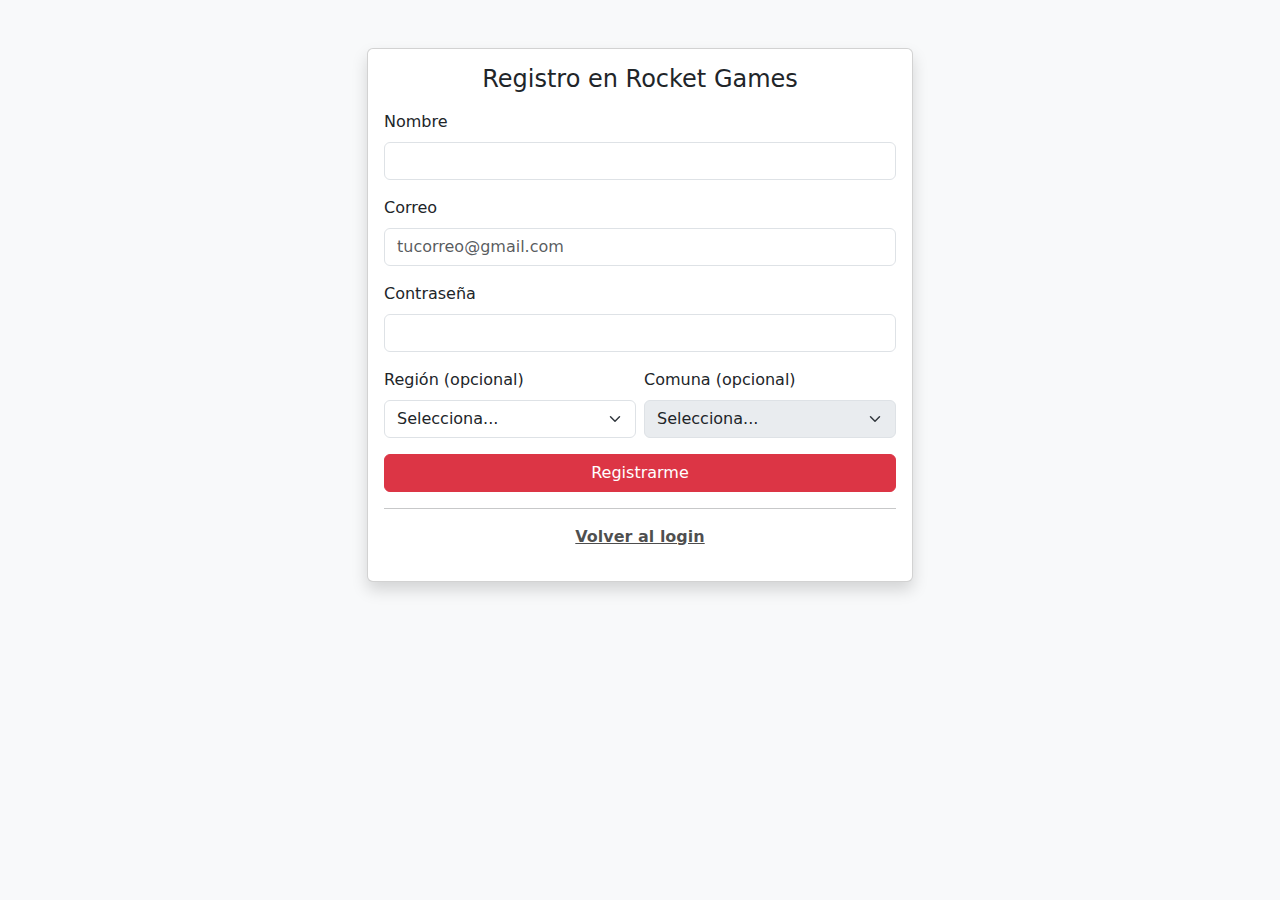
<file: register.html>
<!DOCTYPE html>
<html lang="es">
<head>
  <meta charset="utf-8">
  <title>Registro</title>
  <meta name="viewport" content="width=device-width, initial-scale=1">

  <!-- Bootstrap CSS -->
  <link href="https://cdn.jsdelivr.net/npm/bootstrap@5.3.3/dist/css/bootstrap.min.css" rel="stylesheet">

  <!-- Agrega tu hoja de estilos para “pisar” colores de Bootstrap -->
  <link rel="stylesheet" href="styles.css">
</head>
<body class="bg-light">
  <div class="container py-5">
    <div class="row justify-content-center">
      <div class="col-12 col-md-6">
        <div class="card shadow">
          <div class="card-body">
            <!-- Título sin cambios; si quisieras amarillo del sitio, puedes envolver con <span class="text-warning">Rocket Games</span> -->
            <h1 class="h4 mb-3 text-center">Registro en Rocket Games</h1>

            <form id="registroForm">
              <div class="mb-3">
                <label class="form-label" for="nombre">Nombre</label>
                <input id="nombre" class="form-control" required maxlength="50">
              </div>

              <div class="mb-3">
                <label class="form-label" for="correo">Correo</label>
                <input id="correo" type="email" class="form-control" required maxlength="50"
                       placeholder="tucorreo@gmail.com">
                <!-- Si quieres restringir dominios, agrega: pattern="^[^@\\s]+@(?:duoc\\.cl|profesor\\.duoc\\.cl|gmail\\.com)$" -->
              </div>

              <div class="mb-3">
                <label class="form-label" for="pass">Contraseña</label>
                <input id="pass" type="password" class="form-control" minlength="6" required>
              </div>

              <!-- Región / Comuna opcionales y simples -->
              <div class="row g-2 mb-3">
                <div class="col-md-6">
                  <label class="form-label" for="region">Región (opcional)</label>
                  <select id="region" class="form-select">
                    <option value="">Selecciona...</option>
                    <option>Región Metropolitana</option>
                    <option>Valparaíso</option>
                    <option>Biobío</option>
                    <option>La Araucanía</option>
                  </select>
                </div>
                <div class="col-md-6">
                  <label class="form-label" for="comuna">Comuna (opcional)</label>
                  <select id="comuna" class="form-select" disabled>
                    <option value="">Selecciona...</option>
                  </select>
                </div>
              </div>

              <div id="regError" class="alert alert-danger d-none"></div>
              <div id="regOk" class="alert alert-success d-none">Registro exitoso</div>

              <!--  Usa btn-danger para que tome el rojo del sitio (lo puedes “pisar” en styles.css) -->
              <button type="submit" class="btn btn-danger w-100">Registrarme</button>
            </form>

            <hr>
            <p class="text-center">
              <!-- Puedes dar estilo de link acorde al sitio: al tener fondo negro, esta clase mantiene el look -->
              <a href="login.html" class="nav-modern">Volver al login</a>
            </p>
          </div>
        </div>
      </div>
    </div>
  </div>

  <!-- jQuery -->
  <script src="https://code.jquery.com/jquery-3.7.1.min.js"></script>
  <!-- Tu store de auth -->
  <script src="js/auth.js"></script>

  <script>
  $(function () {
    // pre-rellena correo si venimos desde login con ?email=
    const params = new URLSearchParams(location.search);
    if (params.has('email')) $('#correo').val(params.get('email'));

    // Región -> Comunas (muy simple)
    const comunasPorRegion = {
      "Región Metropolitana": ["Santiago","Providencia","Las Condes","Maipú"],
      "Valparaíso": ["Valparaíso","Viña del Mar","Quilpué","Villa Alemana"],
      "Biobío": ["Concepción","Talcahuano","Chiguayante","San Pedro de la Paz"],
      "La Araucanía": ["Temuco","Padre Las Casas","Angol","Villarrica"]
    };
    $('#region').on('change', function(){
      const region = $(this).val();
      const $comuna = $('#comuna').prop('disabled', true).empty()
        .append('<option value="">Selecciona...</option>');
      (comunasPorRegion[region] || []).forEach(c =>
        $comuna.append(`<option>${c}</option>`));
      if (comunasPorRegion[region]?.length) $comuna.prop('disabled', false);
    });

    // Validación nativa HTML5 (como te expliqué) + flujo de registro
    $('#registroForm').on('submit', function (e) {
      if (!this.checkValidity()) {
        this.reportValidity();
        e.preventDefault();
        return;
      }
      e.preventDefault();
      const resp = AuthStore.registerUser({
        name: $('#nombre').val(),
        email: $('#correo').val(),
        pass: $('#pass').val()
      });

      if (!resp.ok) {
        $('#regError').removeClass('d-none').text(resp.message);
        $('#regOk').addClass('d-none');
        return;
      }
      $('#regError').addClass('d-none');
      $('#regOk').removeClass('d-none').text('Registro exitoso. Redirigiendo…');
      setTimeout(() => window.location.href = resp.dest || 'login.html', 800);
    });
  });
  </script>
</body>
</html>
</file>
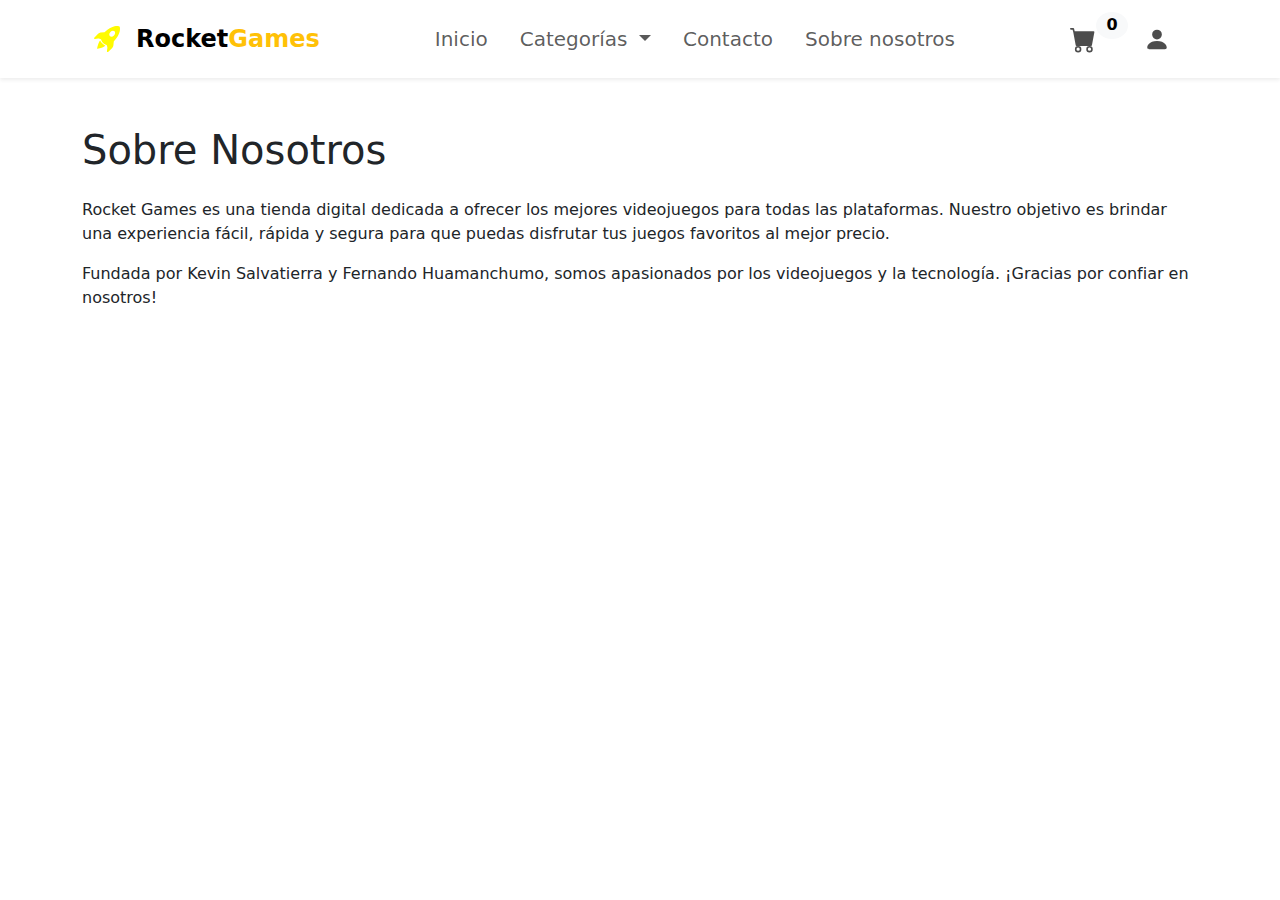
<file: sobrenosotros.html>
<!DOCTYPE html>
<html lang="es">

<head>
    <meta charset="UTF-8">
    <meta name="viewport" content="width=device-width, initial-scale=1.0">
    <title>Sobre Nosotros - Rocket Games</title>
    <link rel="stylesheet" href="styles.css">
    <link href="https://cdn.jsdelivr.net/npm/bootstrap@5.3.8/dist/css/bootstrap.min.css" rel="stylesheet">
</head>

<body>
    <nav class="navbar navbar-expand-lg fs-5 bg-white sticky-top shadow-sm">
        <div class="container px-4">
            <a class="navbar-brand d-flex align-items-center text-white fw-bold" href="index.html">
                <svg xmlns="http://www.w3.org/2000/svg" width="26" height="26" fill="currentColor" id="brandLogo"
                    class="bi bi-rocket-takeoff-fill" viewBox="0 0 16 16">
                    <path
                        d="M12.17 9.53c2.307-2.592 3.278-4.684 3.641-6.218.21-.887.214-1.58.16-2.065a3.6 3.6 0 0 0-.108-.563 2 2 0 0 0-.078-.23V.453c-.073-.164-.168-.234-.352-.295a2 2 0 0 0-.16-.045 4 4 0 0 0-.57-.093c-.49-.044-1.19-.03-2.08.188-1.536.374-3.618 1.343-6.161 3.604l-2.4.238h-.006a2.55 2.55 0 0 0-1.524.734L.15 7.17a.512.512 0 0 0 .433.868l1.896-.271c.28-.04.592.013.955.132.232.076.437.16.655.248l.203.083c.196.816.66 1.58 1.275 2.195.613.614 1.376 1.08 2.191 1.277l.082.202c.089.218.173.424.249.657.118.363.172.676.132.956l-.271 1.9a.512.512 0 0 0 .867.433l2.382-2.386c.41-.41.668-.949.732-1.526zm.11-3.699c-.797.8-1.93.961-2.528.362-.598-.6-.436-1.733.361-2.532.798-.799 1.93-.96 2.528-.361s.437 1.732-.36 2.531Z" />
                    <path
                        d="M5.205 10.787a7.6 7.6 0 0 0 1.804 1.352c-1.118 1.007-4.929 2.028-5.054 1.903-.126-.127.737-4.189 1.839-5.18.346.69.837 1.35 1.411 1.925" />
                </svg>
                <span class="ms-3 text-capitalize fs-4 text-black">
                    Rocket<span class="text-warning m-0">Games
                    </span>
                </span>
            </a>

            <button class="navbar-toggler" type="button" data-bs-toggle="collapse"
                data-bs-target="#navbarSupportedContent" aria-controls="navbarSupportedContent" aria-expanded="false"
                aria-label="Toggle navigation">
                <span class="navbar-toggler-icon"></span>
            </button>

            <div class="collapse navbar-collapse" id="navbarSupportedContent">
                <ul class="navbar-nav mx-auto mb-2 mb-lg-0 gap-3">
                    <li class="nav-item">
                        <a class="nav-link nav-modern" aria-current="page" href="index.html">Inicio</a>
                    </li>
                    <li class="nav-item dropdown">
                        <a class="nav-link dropdown-toggle nav-modern" href="#" role="button" data-bs-toggle="dropdown"
                            aria-expanded="false">
                            Categorías
                        </a>
                        <ul class="dropdown-menu">
                            <li><a class="dropdown-item" href="#"><img src="assets/steam.svg" alt="PC" width="20"
                                        class="me-2">PC</a></li>
                            <li>
                                <hr class="dropdown-divider">
                            </li>
                            <li><a class="dropdown-item" href="#"><img src="assets/playstation.svg" alt="Playstation"
                                        width="20" class="me-2">Playstation</a></li>
                            <li>
                                <hr class="dropdown-divider">
                            </li>
                            <li><a class="dropdown-item" href="#"><img src="assets/xbox.svg" alt="Xbox" width="20"
                                        class="me-2">Xbox</a></li>
                            <li>
                                <hr class="dropdown-divider">
                            </li>
                            <li>
                                <a class="dropdown-item d-flex align-items-center" href="#">
                                    <img src="assets/nintendo-switch.svg" alt="Nintendo" width="20" class="me-2">
                                    Nintendo
                                </a>
                            </li>
                        </ul>
                    </li>
                    <li class="nav-item">
                        <a class="nav-link nav-modern" href="contacto.html">Contacto</a>
                    </li>
                    <li class="nav-item">
                        <a class="nav-link nav-modern" href="sobrenosotros.html">Sobre nosotros</a>
                    </li>
                </ul>

                <!-- Iconos derecha -->
                <ul class="navbar-nav d-flex flex-row gap-3">
                    <li class="nav-item">
                        <a class="nav-link text-white position-relative p-3 rounded-circle" href="cart.html">
                            <svg xmlns="http://www.w3.org/2000/svg" width="26" height="26" fill="currentColor"
                                class="bi bi-cart-fill" viewBox="0 1 16 16">
                                <path
                                    d="M0 1.5A.5.5 0 0 1 .5 1H2a.5.5 0 0 1 .485.379L2.89 3H14.5a.5.5 0 0 1 .491.592l-1.5 8A.5.5 0 0 1 13 12H4a.5.5 0 0 1-.491-.408L2.01 3.607 1.61 2H.5a.5.5 0 0 1-.5-.5M5 12a2 2 0 1 0 0 4 2 2 0 0 0 0-4m7 0a2 2 0 1 0 0 4 2 2 0 0 0 0-4m-7 1a1 1 0 1 1 0 2 1 1 0 0 1 0-2m7 0a1 1 0 1 1 0 2 1 1 0 0 1 0-2" />
                            </svg>
                            <span
                                class="text-black fw-bold position-absolute fs-6 bottom-50 rounded-circle badge bg-body-tertiary"
                                id="cartCounter"></span>
                        </a>
                    </li>
                    <li class="nav-item">
                        <a class="nav-link text-white p-3 rounded-circle" href="login.html">
                            <svg xmlns="http://www.w3.org/2000/svg" width="26" height="26" fill="currentColor"
                                class="bi bi-person-fill" viewBox="0 1 16 16">
                                <path d="M3 14s-1 0-1-1 1-4 6-4 6 3 6 4-1 1-1 1zm5-6a3 3 0 1 0 0-6 3 3 0 0 0 0 6" />
                            </svg>
                        </a>
                    </li>
                </ul>
            </div>
        </div>
    </nav>
    <div class="container py-5">
        <h1 class="mb-4">Sobre Nosotros</h1>
        <p>Rocket Games es una tienda digital dedicada a ofrecer los mejores videojuegos para todas las plataformas.
            Nuestro objetivo es brindar una experiencia fácil, rápida y segura para que puedas disfrutar tus juegos
            favoritos al mejor precio.</p>
        <p>Fundada por Kevin Salvatierra y Fernando Huamanchumo, somos apasionados por los videojuegos y la tecnología.
            ¡Gracias por confiar en nosotros!</p>
    </div>

    <script src="https://cdn.jsdelivr.net/npm/bootstrap@5.3.8/dist/js/bootstrap.bundle.min.js"
        integrity="sha384-FKyoEForCGlyvwx9Hj09JcYn3nv7wiPVlz7YYwJrWVcXK/BmnVDxM+D2scQbITxI"
        crossorigin="anonymous"></script>
    <script src="js/cart.js" type="module"></script>
</body>

</html>
</file>
<file: styles.css>
.nav-modern {
    color: #000000b2;
    font-weight: 600;
    transition: color 0.2s ease-in-out;
}

.nav-modern:hover {
    color: #c51212;
}

svg {
    color: #000000b2;
}

#brandLogo {
    color: #fffb00;
}

#heroLogo {
    color: #fbff00;
}

.carousel-item img {
    height: 680px;
    object-fit: cover;
}

#heroSection {
    @media screen and (min-height: 1268px) {
        padding-top: 100px;
    }
}

#exploraDiv {
    @media screen and (min-height: 1268px) {
        padding-top: 249px;
    }
}
</file>
